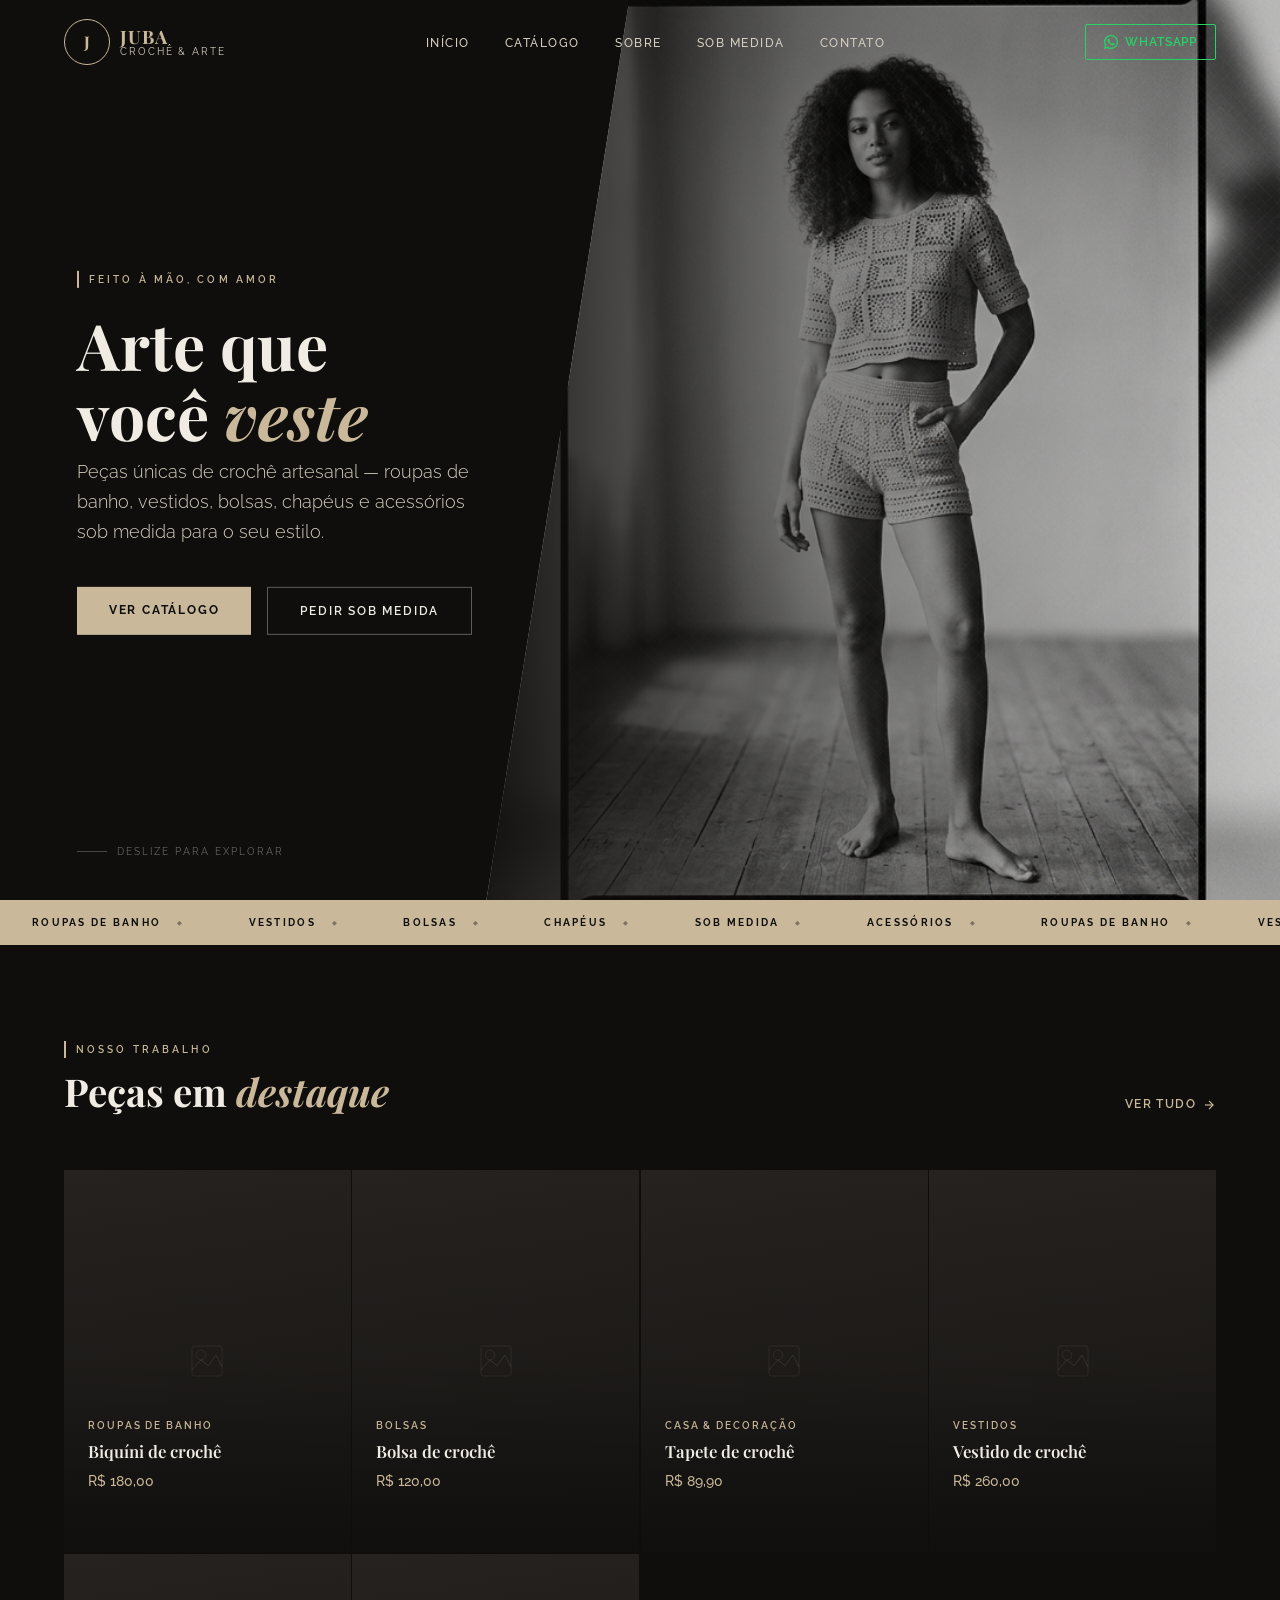
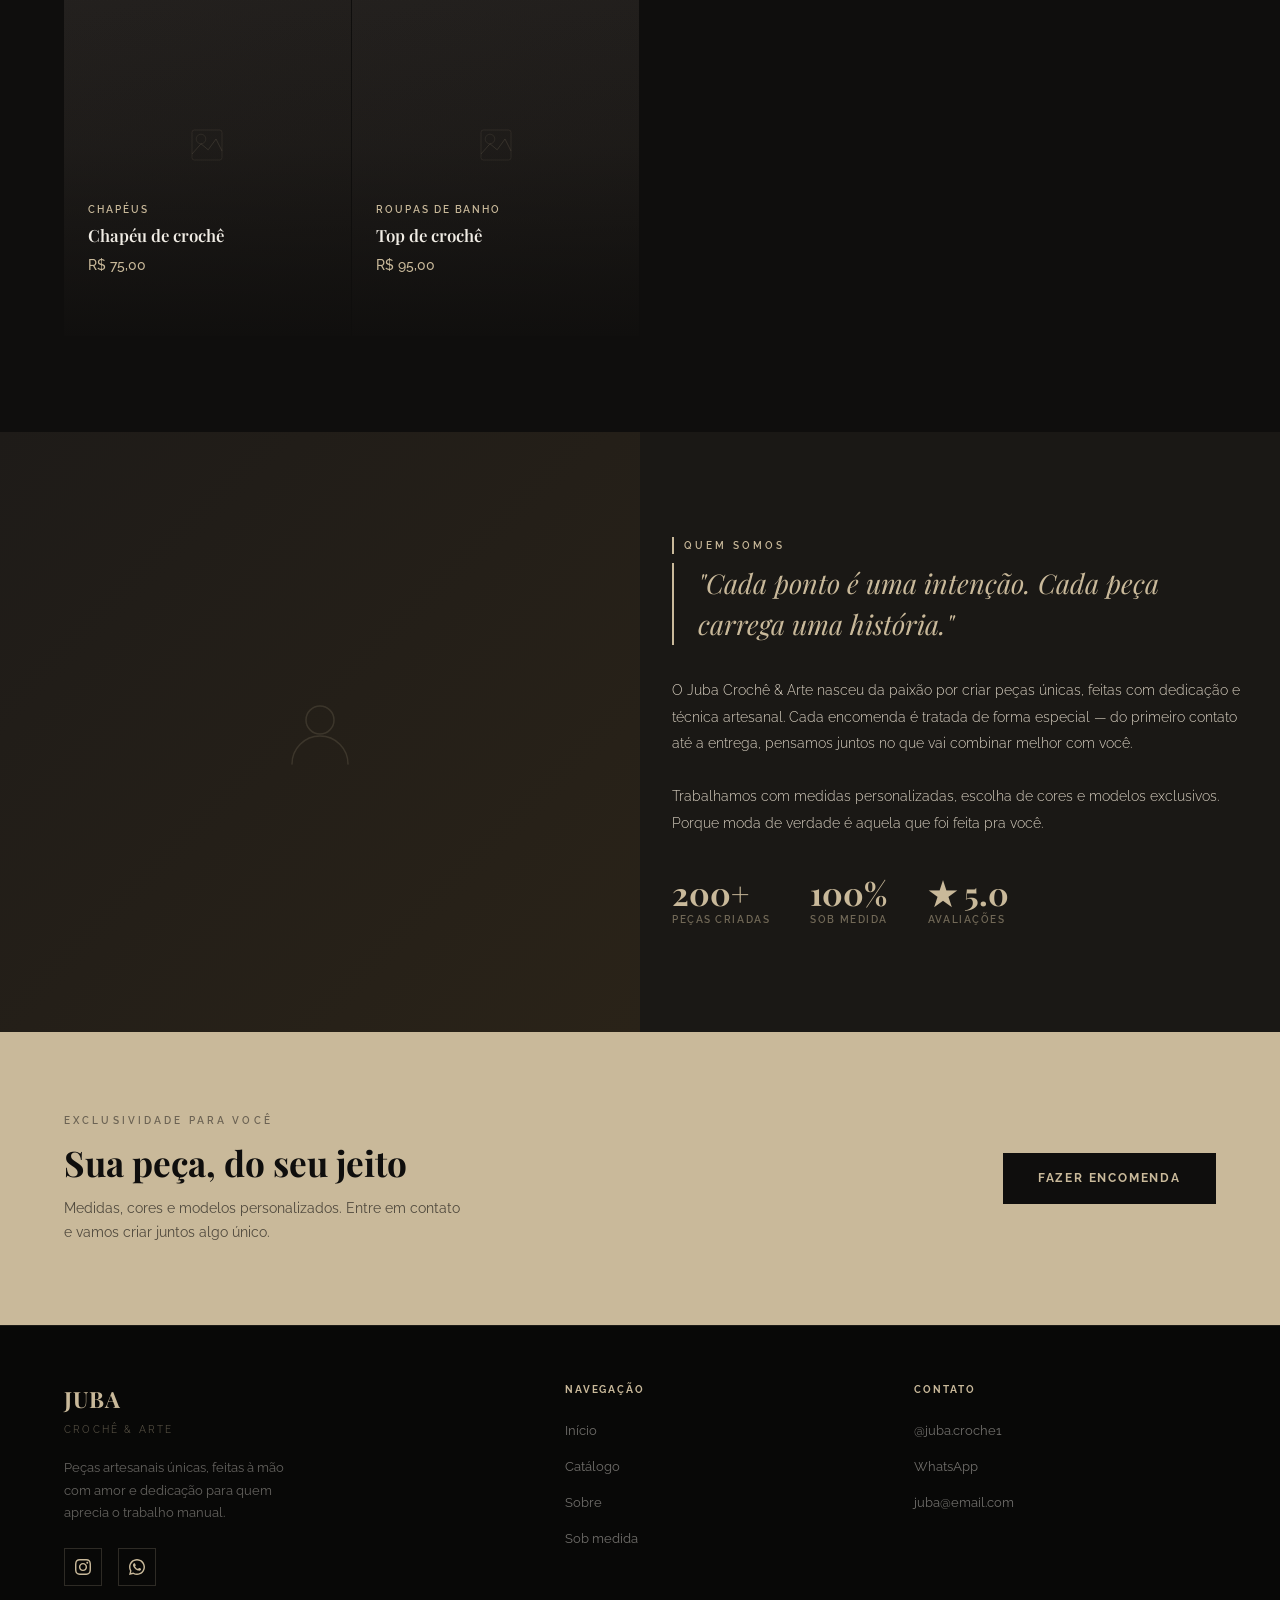
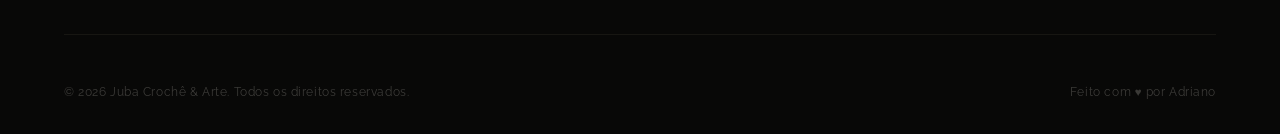
<file: index.html>
<!DOCTYPE html>
<html lang="pt-BR">
<head>
  <meta charset="UTF-8" />
  <meta name="viewport" content="width=device-width, initial-scale=1.0" />
  <title>Juba Crochê & Arte</title>
  <link rel="stylesheet" href="style.css">
  <link rel="preconnect" href="https://fonts.googleapis.com" />
  <link rel="preconnect" href="https://fonts.gstatic.com" crossorigin />
  <link href="https://fonts.googleapis.com/css2?family=Playfair+Display:ital,wght@0,400;0,600;0,700;1,400&family=Raleway:wght@300;400;500;600&display=swap" rel="stylesheet" />
  
</head>
<body>

  <!-- NAVBAR -->
  <nav id="navbar">
    <a href="#" class="nav-logo">
      <!-- Substitua por: <img src="img/logo-juba-transparente.png" alt="Juba Crochê"> -->
      <div style="width:46px;height:46px;border-radius:50%;border:1.5px solid var(--dourado);display:flex;align-items:center;justify-content:center;flex-shrink:0;">
        <span style="font-family:'Playfair Display',serif;font-size:1rem;font-weight:700;color:var(--dourado);">J</span>
      </div>
      <div class="nav-logo-text">
        <span>JUBA</span>
        <span>Crochê &amp; Arte</span>
      </div>
    </a>

    <ul class="nav-links">
      <li><a href="#inicio">Início</a></li>
      <li><a href="#catalogo">Catálogo</a></li>
      <li><a href="#sobre">Sobre</a></li>
      <li><a href="#sob-medida">Sob medida</a></li>
      <li><a href="#contato">Contato</a></li>
    </ul>

    <a href="https://wa.me/5531999999999?text=Olá! Vi seu trabalho e quero encomendar uma peça." 
       class="nav-whatsapp" target="_blank" rel="noopener">
      <svg viewBox="0 0 24 24" xmlns="http://www.w3.org/2000/svg">
        <path d="M17.472 14.382c-.297-.149-1.758-.867-2.03-.967-.273-.099-.471-.148-.67.15-.197.297-.767.966-.94 1.164-.173.199-.347.223-.644.075-.297-.15-1.255-.463-2.39-1.475-.883-.788-1.48-1.761-1.653-2.059-.173-.297-.018-.458.13-.606.134-.133.298-.347.446-.52.149-.174.198-.298.298-.497.099-.198.05-.371-.025-.52-.075-.149-.669-1.612-.916-2.207-.242-.579-.487-.5-.669-.51-.173-.008-.371-.01-.57-.01-.198 0-.52.074-.792.372-.272.297-1.04 1.016-1.04 2.479 0 1.462 1.065 2.875 1.213 3.074.149.198 2.096 3.2 5.077 4.487.709.306 1.262.489 1.694.625.712.227 1.36.195 1.871.118.571-.085 1.758-.719 2.006-1.413.248-.694.248-1.289.173-1.413-.074-.124-.272-.198-.57-.347z"/>
        <path d="M12 0C5.373 0 0 5.373 0 12c0 2.119.554 4.107 1.522 5.832L.072 23.928l6.265-1.424A11.94 11.94 0 0012 24c6.627 0 12-5.373 12-12S18.627 0 12 0zm0 21.818a9.81 9.81 0 01-5.003-1.366l-.359-.213-3.72.846.878-3.608-.234-.371A9.795 9.795 0 012.182 12C2.182 6.573 6.573 2.182 12 2.182S21.818 6.573 21.818 12 17.427 21.818 12 21.818z"/>
      </svg>
      <span>WhatsApp</span>
    </a>

    <button class="nav-hamburger" id="hamburger" aria-label="Abrir menu">
      <span></span><span></span><span></span>
    </button>
  </nav>

  <!-- MENU MOBILE -->
  <div class="nav-mobile" id="navMobile">
    <a href="#inicio" class="nav-mobile-link">Início</a>
    <a href="#catalogo" class="nav-mobile-link">Catálogo</a>
    <a href="#sobre" class="nav-mobile-link">Sobre</a>
    <a href="#sob-medida" class="nav-mobile-link">Sob medida</a>
    <a href="#contato" class="nav-mobile-link">Contato</a>
    <a href="https://wa.me/5531999999999" target="_blank" style="color:var(--whatsapp);font-size:1rem;font-family:'Raleway',sans-serif;letter-spacing:0.1em;margin-top:1rem;">WhatsApp</a>
  </div>

  <!-- HERO -->
  <section class="hero" id="inicio">
    <div class="hero-image placeholder"></div>
    <!-- Quando tiver a foto: <div class="hero-image" style="background-image: url('img/foto-juba.jpg')"></div> -->

    <div class="hero-text">
      <div class="hero-tag">Feito à mão, com amor</div>
      <h1 class="hero-title">
        Arte que<br>
        você <em>veste</em>
      </h1>
      <p class="hero-subtitle">
        Peças únicas de crochê artesanal — roupas de banho, vestidos, bolsas, chapéus e acessórios sob medida para o seu estilo.
      </p>
      <div class="hero-buttons">
        <a href="#catalogo" class="btn-primary">Ver catálogo</a>
        <a href="https://wa.me/5531999999999?text=Quero encomendar uma peça sob medida!" 
           class="btn-outline" target="_blank">Pedir sob medida</a>
      </div>
    </div>

    <div class="hero-scroll">Deslize para explorar</div>
  </section>

  <!-- STRIP CATEGORIAS -->
  <div class="strip" aria-hidden="true">
    <div class="strip-inner" id="stripInner">
      <span>Roupas de banho</span>
      <span>Vestidos</span>
      <span>Bolsas</span>
      <span>Chapéus</span>
      <span>Sob medida</span>
      <span>Acessórios</span>
      <span>Roupas de banho</span>
      <span>Vestidos</span>
      <span>Bolsas</span>
      <span>Chapéus</span>
      <span>Sob medida</span>
      <span>Acessórios</span>
    </div>
  </div>

  <!-- CATÁLOGO -->
  <section id="catalogo">
    <div class="section-header">
      <div>
        <div class="section-label">Nosso trabalho</div>
        <h2 class="section-title">Peças em <em>destaque</em></h2>
      </div>
      <a href="catalogo.html" class="section-link">
        Ver tudo
        <svg viewBox="0 0 24 24"><line x1="5" y1="12" x2="19" y2="12"/><polyline points="12 5 19 12 12 19"/></svg>
      </a>
    </div>

    <div class="produtos-grid" id="produtosGrid">
      <div class="loading-produtos">
        <div class="loading-dots"><span></span><span></span><span></span></div>
        <p style="margin-top:1rem;">Carregando peças...</p>
      </div>
    </div>
  </section>

  <!-- SOBRE -->
  <section class="sobre" id="sobre">
    <div class="sobre-image-wrap">
      <!-- <img src="img/juba-trabalhando.jpg" alt="Juba trabalhando"> -->
      <div class="sobre-img-placeholder">
        <svg viewBox="0 0 80 80" xmlns="http://www.w3.org/2000/svg">
          <circle cx="40" cy="28" r="14" stroke-width="1.5"/>
          <path d="M12 72c0-15.464 12.536-28 28-28s28 12.536 28 28" stroke-width="1.5" stroke-linecap="round"/>
        </svg>
      </div>
    </div>

    <div class="sobre-content">
      <div class="section-label">Quem somos</div>
      <blockquote class="sobre-quote">
        "Cada ponto é uma intenção. Cada peça carrega uma história."
      </blockquote>
      <p class="sobre-texto">
        O Juba Crochê & Arte nasceu da paixão por criar peças únicas, feitas com dedicação e técnica artesanal. 
        Cada encomenda é tratada de forma especial — do primeiro contato até a entrega, pensamos juntos no que vai combinar melhor com você.
        <br><br>
        Trabalhamos com medidas personalizadas, escolha de cores e modelos exclusivos. Porque moda de verdade é aquela que foi feita pra você.
      </p>
      <div class="sobre-stats">
        <div class="stat-item">
          <span class="stat-num">200+</span>
          <span class="stat-label">Peças criadas</span>
        </div>
        <div class="stat-item">
          <span class="stat-num">100%</span>
          <span class="stat-label">Sob medida</span>
        </div>
        <div class="stat-item">
          <span class="stat-num">★ 5.0</span>
          <span class="stat-label">Avaliações</span>
        </div>
      </div>
    </div>
  </section>

  <!-- SOB MEDIDA CTA -->
  <div class="sob-medida" id="sob-medida">
    <div class="sob-medida-text">
      <div class="label">Exclusividade para você</div>
      <h2>Sua peça, do seu jeito</h2>
      <p>Medidas, cores e modelos personalizados. Entre em contato e vamos criar juntos algo único.</p>
    </div>
    <a href="https://wa.me/5531999999999?text=Olá! Quero encomendar uma peça sob medida."
       class="btn-dark" target="_blank" rel="noopener">
      Fazer encomenda
    </a>
  </div>

  <!-- FOOTER -->
  <footer id="contato">
    <div class="footer-main">
      <div class="footer-brand">
        <div class="brand-name">JUBA</div>
        <div class="brand-sub">Crochê &amp; Arte</div>
        <p>Peças artesanais únicas, feitas à mão com amor e dedicação para quem aprecia o trabalho manual.</p>
        <div class="footer-social">
          <a href="https://instagram.com/juba.croche1" class="social-link" target="_blank" rel="noopener" aria-label="Instagram">
            <svg viewBox="0 0 24 24" xmlns="http://www.w3.org/2000/svg">
              <path d="M12 2.163c3.204 0 3.584.012 4.85.07 3.252.148 4.771 1.691 4.919 4.919.058 1.265.069 1.645.069 4.849 0 3.205-.012 3.584-.069 4.849-.149 3.225-1.664 4.771-4.919 4.919-1.266.058-1.644.07-4.85.07-3.204 0-3.584-.012-4.849-.07-3.26-.149-4.771-1.699-4.919-4.92-.058-1.265-.07-1.644-.07-4.849 0-3.204.013-3.583.07-4.849.149-3.227 1.664-4.771 4.919-4.919 1.266-.057 1.645-.069 4.849-.069zm0-2.163c-3.259 0-3.667.014-4.947.072-4.358.2-6.78 2.618-6.98 6.98-.059 1.281-.073 1.689-.073 4.948 0 3.259.014 3.668.072 4.948.2 4.358 2.618 6.78 6.98 6.98 1.281.058 1.689.072 4.948.072 3.259 0 3.668-.014 4.948-.072 4.354-.2 6.782-2.618 6.979-6.98.059-1.28.073-1.689.073-4.948 0-3.259-.014-3.667-.072-4.947-.196-4.354-2.617-6.78-6.979-6.98-1.281-.059-1.69-.073-4.949-.073zm0 5.838c-3.403 0-6.162 2.759-6.162 6.162s2.759 6.163 6.162 6.163 6.162-2.759 6.162-6.163c0-3.403-2.759-6.162-6.162-6.162zm0 10.162c-2.209 0-4-1.79-4-4 0-2.209 1.791-4 4-4s4 1.791 4 4c0 2.21-1.791 4-4 4zm6.406-11.845c-.796 0-1.441.645-1.441 1.44s.645 1.44 1.441 1.44c.795 0 1.439-.645 1.439-1.44s-.644-1.44-1.439-1.44z"/>
            </svg>
          </a>
          <a href="https://wa.me/5531999999999" class="social-link" target="_blank" rel="noopener" aria-label="WhatsApp">
            <svg viewBox="0 0 24 24" xmlns="http://www.w3.org/2000/svg">
              <path d="M17.472 14.382c-.297-.149-1.758-.867-2.03-.967-.273-.099-.471-.148-.67.15-.197.297-.767.966-.94 1.164-.173.199-.347.223-.644.075-.297-.15-1.255-.463-2.39-1.475-.883-.788-1.48-1.761-1.653-2.059-.173-.297-.018-.458.13-.606.134-.133.298-.347.446-.52.149-.174.198-.298.298-.497.099-.198.05-.371-.025-.52-.075-.149-.669-1.612-.916-2.207-.242-.579-.487-.5-.669-.51-.173-.008-.371-.01-.57-.01-.198 0-.52.074-.792.372-.272.297-1.04 1.016-1.04 2.479 0 1.462 1.065 2.875 1.213 3.074.149.198 2.096 3.2 5.077 4.487.709.306 1.262.489 1.694.625.712.227 1.36.195 1.871.118.571-.085 1.758-.719 2.006-1.413.248-.694.248-1.289.173-1.413-.074-.124-.272-.198-.57-.347zM12 0C5.373 0 0 5.373 0 12c0 2.119.554 4.107 1.522 5.832L.072 23.928l6.265-1.424A11.94 11.94 0 0012 24c6.627 0 12-5.373 12-12S18.627 0 12 0zm0 21.818a9.81 9.81 0 01-5.003-1.366l-.359-.213-3.72.846.878-3.608-.234-.371A9.795 9.795 0 012.182 12C2.182 6.573 6.573 2.182 12 2.182S21.818 6.573 21.818 12 17.427 21.818 12 21.818z"/>
            </svg>
          </a>
        </div>
      </div>

      <div class="footer-col">
        <h4>Navegação</h4>
        <ul>
          <li><a href="#inicio">Início</a></li>
          <li><a href="#catalogo">Catálogo</a></li>
          <li><a href="#sobre">Sobre</a></li>
          <li><a href="#sob-medida">Sob medida</a></li>
        </ul>
      </div>

      <div class="footer-col">
        <h4>Contato</h4>
        <ul>
          <li><a href="https://instagram.com/juba.croche1" target="_blank">@juba.croche1</a></li>
          <li><a href="https://wa.me/5531999999999" target="_blank">WhatsApp</a></li>
          <li><a href="mailto:juba@email.com">juba@email.com</a></li>
        </ul>
      </div>
    </div>

    <div class="footer-bottom">
      <p>© 2026 Juba Crochê &amp; Arte. Todos os direitos reservados.</p>
      <p>Feito com ♥ por Adriano</p>
    </div>
  </footer>

  <script>
    // ======= NAVBAR scroll =======
    const navbar = document.getElementById('navbar')
    window.addEventListener('scroll', () => {
      navbar.classList.toggle('scrolled', window.scrollY > 60)
    })

    // ======= MENU HAMBURGUER =======
    const hamburger = document.getElementById("hamburger")
    const navMobile = document.getElementById("navMobile")
    hamburger.addEventListener("click", () => {
      hamburger.classList.toggle("ativo")
      navMobile.classList.toggle("aberto")
      document.body.style.overflow = navMobile.classList.contains("aberto") ? "hidden" : ""
    })
    document.querySelectorAll(".nav-mobile-link").forEach(link => {
      link.addEventListener("click", () => {
        hamburger.classList.remove("ativo")
        navMobile.classList.remove("aberto")
        document.body.style.overflow = ""
      })
    })

    // ======= CARREGAR PRODUTOS DA API =======
    const API_URL = 'http://localhost:3000'

    async function carregarProdutos() {
      const grid = document.getElementById('produtosGrid')

      // Primeiro faz login para pegar token
      // Em produção o token ficaria salvo / seria público para leitura
      // Por enquanto simula com token salvo no sessionStorage
      let token = sessionStorage.getItem('juba_token')

      if (!token) {
        try {
          const res = await fetch(`${API_URL}/login`, {
            method: 'POST',
            headers: { 'Content-Type': 'application/json' },
            body: JSON.stringify({ email: 'juba@email.com', senha: '123456' })
          })
          if (res.ok) {
            const data = await res.json()
            token = data.token
            sessionStorage.setItem('juba_token', token)
          }
        } catch(e) {
          // Se não conseguiu conectar, mostra produtos de exemplo
        }
      }

      if (!token) {
        renderProdutosExemplo(grid)
        return
      }

      try {
        const res = await fetch(`${API_URL}/produtos`, {
          headers: { 'Authorization': `Bearer ${token}` }
        })
        if (!res.ok) throw new Error('Falha')
        const produtos = await res.json()
        if (produtos.length === 0) {
          renderProdutosExemplo(grid)
        } else {
          renderProdutos(grid, produtos)
        }
      } catch(e) {
        renderProdutosExemplo(grid)
      }
    }

    function renderProdutos(grid, produtos) {
      grid.innerHTML = produtos.map(p => cardProduto(p)).join('')
    }

    function renderProdutosExemplo(grid) {
      // Dados de exemplo enquanto API não está conectada
      const exemplos = [
        { id:1, nome: 'Biquíni de crochê', descricao: 'Roupas de banho', preco: 180.00 },
        { id:2, nome: 'Bolsa de crochê', descricao: 'Bolsas', preco: 120.00 },
        { id:3, nome: 'Tapete de crochê', descricao: 'Casa & Decoração', preco: 89.90 },
        { id:4, nome: 'Vestido de crochê', descricao: 'Vestidos', preco: 260.00 },
        { id:5, nome: 'Chapéu de crochê', descricao: 'Chapéus', preco: 75.00 },
        { id:6, nome: 'Top de crochê', descricao: 'Roupas de banho', preco: 95.00 },
      ]
      grid.innerHTML = exemplos.map(p => cardProduto(p)).join('')
    }

    function cardProduto(p) {
      const preco = parseFloat(p.preco).toLocaleString('pt-BR', { style: 'currency', currency: 'BRL' })
      return `
        <div class="produto-card">
          <div class="produto-img-placeholder">
            <svg viewBox="0 0 80 80" xmlns="http://www.w3.org/2000/svg">
              <rect x="15" y="15" width="50" height="50" rx="4" stroke-width="1"/>
              <circle cx="30" cy="30" r="8" stroke-width="1"/>
              <polyline points="15,55 30,38 42,48 55,30 65,50" stroke-width="1.5" fill="none"/>
            </svg>
          </div>
          <div class="produto-card-overlay"></div>
          <div class="produto-info">
            <div class="produto-categoria">${p.descricao || 'Artesanal'}</div>
            <div class="produto-nome">${p.nome}</div>
            <div class="produto-preco">${preco}</div>
            <a href="https://wa.me/5531999999999?text=Tenho interesse na peça: ${encodeURIComponent(p.nome)}" 
               class="produto-cta" target="_blank">Encomendar</a>
          </div>
        </div>
      `
    }

    // Inicia carregamento
    carregarProdutos()
  </script>
</body>
</html>
</file>
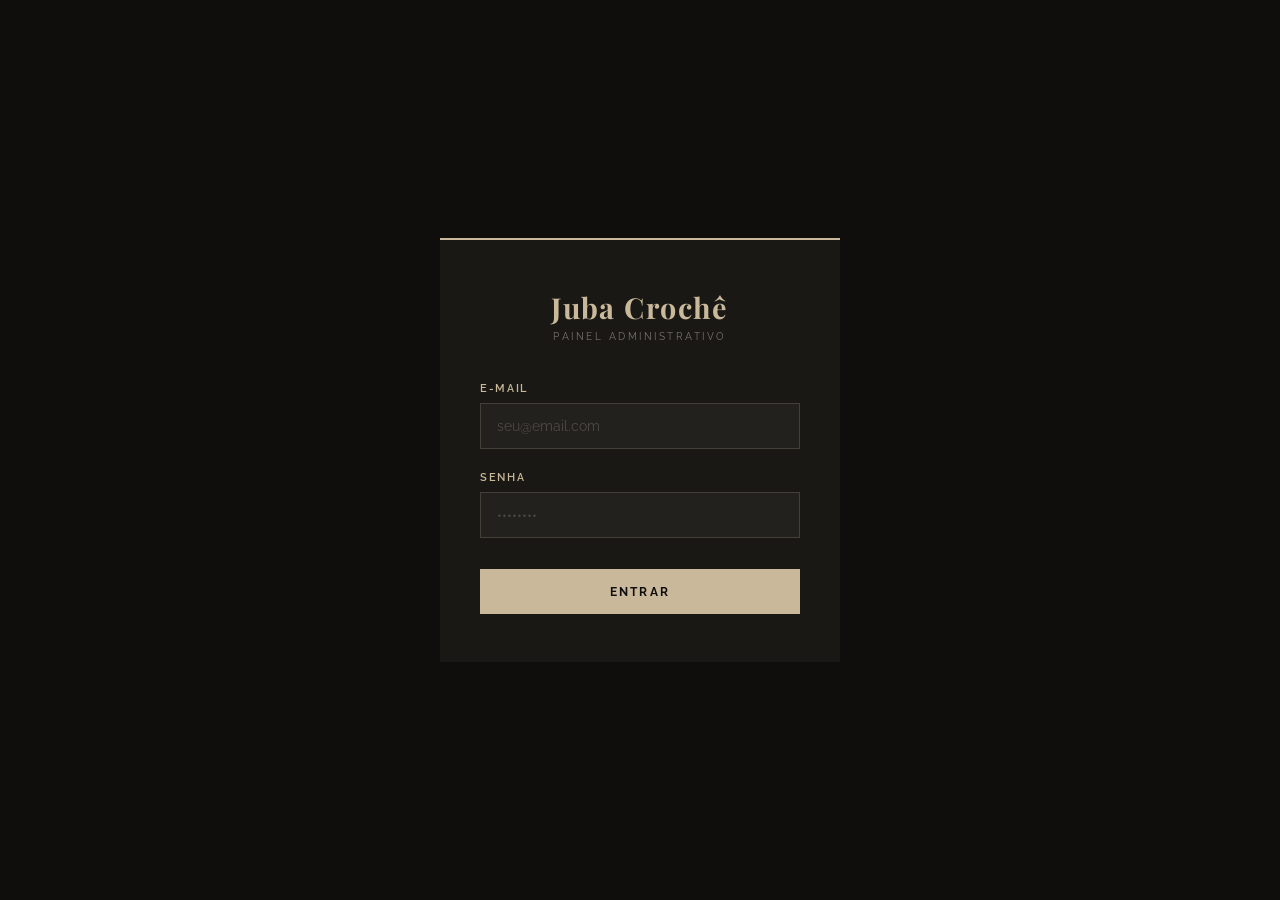
<file: admin/clientes.html>
<!DOCTYPE html>
<html lang="pt-BR">
<head>
  <meta charset="UTF-8">
  <meta name="viewport" content="width=device-width, initial-scale=1.0">
  <title>Clientes — Juba Crochê</title>
  <link rel="preconnect" href="https://fonts.googleapis.com">
  <link href="https://fonts.googleapis.com/css2?family=Inter:wght@300;400;500;600;700&display=swap" rel="stylesheet">
  <link rel="stylesheet" href="dashboard.css">
</head>
<body>

  <div class="sidebar-overlay" id="sidebar-overlay"></div>
  <div class="layout">

    <!-- SIDEBAR -->
    <aside class="sidebar">
      <div class="sidebar-logo">
        <span class="logo-nome">JUBA</span>
        <span class="logo-sub">Crochê & Arte</span>
      </div>
      <nav class="sidebar-nav">
        <a href="dashboard.html" class="nav-item">
          <span class="nav-icon">⊞</span> Dashboard
        </a>
        <a href="produtos.html" class="nav-item">
          <span class="nav-icon">◈</span> Produtos
        </a>
        <a href="clientes.html" class="nav-item ativo">
          <span class="nav-icon">◎</span> Clientes
        </a>
        <a href="vendas.html" class="nav-item">
          <span class="nav-icon">◉</span> Vendas
        </a>
        <a href="faturamento.html" class="nav-item">
          <span class="nav-icon">▦</span> Faturamento
        </a>

      </nav>
      <a href="login.html" class="sidebar-sair">
        <span class="nav-icon">⇥</span> Sair
      </a>
    </aside>

    <!-- CONTEÚDO PRINCIPAL -->
    <main class="conteudo">

      <!-- CABEÇALHO -->
      <div class="page-header">
        <button class="btn-menu" id="btn-menu">☰</button>
        <div>
          <h1 class="page-saudacao">Clientes</h1>
          <p class="page-data" id="total-clientes">Carregando...</p>
        </div>
        <button class="btn-nova-venda" id="btn-novo-cliente">+ Novo Cliente</button>
      </div>

      <!-- BUSCA -->
      <div class="busca-box">
        <input class="form-input" id="campo-busca" type="text" placeholder="Buscar por nome ou telefone...">
        <button class="btn-salvar" id="btn-buscar">Buscar</button>
        <button class="btn-cancelar" id="btn-limpar-busca">Limpar</button>
      </div>

      <!-- FORMULÁRIO (oculto por padrão) -->
      <div class="form-box" id="form-box" style="display:none">
        <div class="form-box-header">
          <h2 id="form-titulo">Novo Cliente</h2>
          <button class="btn-fechar" id="btn-fechar">✕</button>
        </div>

        <p class="form-secao">Dados principais</p>
        <div class="form-grid">
          <div class="form-grupo">
            <label class="form-label">Nome *</label>
            <input class="form-input" id="campo-nome" type="text" placeholder="Nome completo">
          </div>
          <div class="form-grupo">
            <label class="form-label">WhatsApp / Telefone *</label>
            <input class="form-input" id="campo-telefone" type="text" placeholder="(31) 99999-9999">
          </div>
          <div class="form-grupo">
            <label class="form-label">Status</label>
            <select class="form-input" id="campo-status">
              <option value="lead">Lead</option>
              <option value="cliente">Cliente</option>
              <option value="inativo">Inativo</option>
            </select>
          </div>
          <div class="form-grupo">
            <label class="form-label">Instagram</label>
            <input class="form-input" id="campo-instagram" type="text" placeholder="@usuario">
          </div>
          <div class="form-grupo">
            <label class="form-label">Email</label>
            <input class="form-input" id="campo-email" type="email" placeholder="email@exemplo.com">
          </div>
          <div class="form-grupo">
            <label class="form-label">CPF</label>
            <input class="form-input" id="campo-cpf" type="text" placeholder="000.000.000-00">
          </div>
        </div>

        <p class="form-secao">Endereço <span class="form-secao-obs">(para entregas)</span></p>
        <div class="form-grid">
          <div class="form-grupo">
            <label class="form-label">CEP</label>
            <input class="form-input" id="campo-cep" type="text" placeholder="00000-000">
          </div>
          <div class="form-grupo">
            <label class="form-label">Endereço</label>
            <input class="form-input" id="campo-endereco" type="text" placeholder="Rua, Avenida...">
          </div>
          <div class="form-grupo">
            <label class="form-label">Número</label>
            <input class="form-input" id="campo-numero" type="text" placeholder="123">
          </div>
          <div class="form-grupo">
            <label class="form-label">Complemento</label>
            <input class="form-input" id="campo-complemento" type="text" placeholder="Apto, bloco...">
          </div>
          <div class="form-grupo">
            <label class="form-label">Cidade</label>
            <input class="form-input" id="campo-cidade" type="text" placeholder="Belo Horizonte">
          </div>
          <div class="form-grupo">
            <label class="form-label">Estado</label>
            <input class="form-input" id="campo-estado" type="text" placeholder="MG">
          </div>
        </div>

        <p class="form-secao">Interesse e origem</p>
        <div class="form-grid">
          <div class="form-grupo">
            <label class="form-label">Como chegou</label>
            <select class="form-input" id="campo-como-chegou">
              <option value="">Selecionar...</option>
              <option value="whatsapp">WhatsApp</option>
              <option value="instagram">Instagram</option>
              <option value="indicacao">Indicação</option>
              <option value="feira">Feira</option>
              <option value="outro">Outro</option>
            </select>
          </div>
          <div class="form-grupo">
            <label class="form-label">Interesse</label>
            <select class="form-input" id="campo-interesse">
              <option value="">Selecionar...</option>
              <option value="biquini">Biquíni / roupa de banho</option>
              <option value="vestido">Vestido</option>
              <option value="bolsa">Bolsa</option>
              <option value="chapeu">Chapéu</option>
              <option value="acessorio">Acessório</option>
              <option value="outro">Outro</option>
            </select>
          </div>
          <div class="form-grupo form-grupo-largo">
            <label class="form-label">Observações</label>
            <input class="form-input" id="campo-observacao" type="text" placeholder="Medidas, cor preferida, prazo combinado...">
          </div>
        </div>

        <div class="form-rodape">
          <button class="btn-cancelar" id="btn-cancelar">Cancelar</button>
          <button class="btn-salvar" id="btn-salvar">Salvar cliente</button>
        </div>
      </div>

      <!-- TABELA DE CLIENTES -->
      <div class="tabela-box">
        <div class="tabela-header">
          <h2>Todos os clientes</h2>
        </div>
        <table class="tabela">
          <thead>
            <tr>
              <th>Nome</th>
              <th>Telefone</th>
              <th>Instagram</th>
              <th>Interesse</th>
              <th>Status</th>
              <th>Ações</th>
            </tr>
          </thead>
          <tbody id="tbody-clientes">
            <tr><td colspan="6" class="tabela-loading">Carregando...</td></tr>
          </tbody>
        </table>
      </div>

      <!-- PAINEL DE DETALHES (oculto por padrão) -->
      <div class="painel-detalhes" id="painel-detalhes" style="display:none"></div>

    </main>
  </div>

  <script src="clientes.js"></script>

  <script>
    const btnMenu = document.getElementById("btn-menu");
    const sidebar = document.querySelector(".sidebar");
    const overlay = document.getElementById("sidebar-overlay");
    function abrirMenu() { sidebar.classList.add("aberta"); overlay.classList.add("ativo"); }
    function fecharMenu() { sidebar.classList.remove("aberta"); overlay.classList.remove("ativo"); }
    btnMenu.addEventListener("click", abrirMenu);
    overlay.addEventListener("click", fecharMenu);
    sidebar.querySelectorAll(".nav-item, .sidebar-sair").forEach(a => a.addEventListener("click", fecharMenu));
  </script>
</body>
</html>
</file>
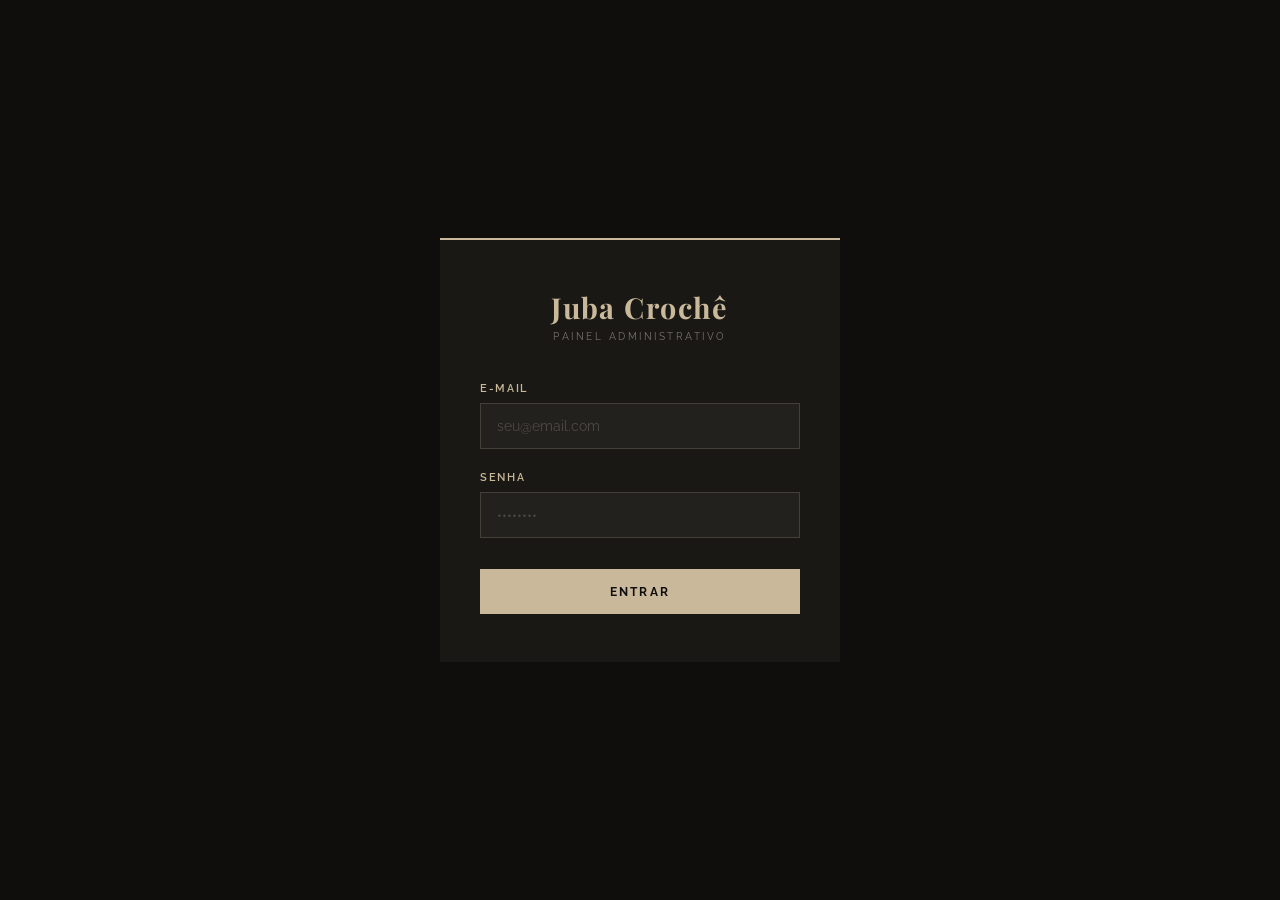
<file: admin/dashboard.html>
<!DOCTYPE html>
<html lang="pt-BR">
<head>
  <meta charset="UTF-8">
  <meta name="viewport" content="width=device-width, initial-scale=1.0">
  <title>Dashboard — Juba Crochê</title>
  <link rel="preconnect" href="https://fonts.googleapis.com">
  <link href="https://fonts.googleapis.com/css2?family=Inter:wght@300;400;500;600;700&display=swap" rel="stylesheet">
  <link rel="stylesheet" href="dashboard.css">
</head>
<body>

  <!-- ESTRUTURA PRINCIPAL: sidebar + conteúdo -->
  <div class="sidebar-overlay" id="sidebar-overlay"></div>
  <div class="layout">

    <!-- SIDEBAR -->
    <aside class="sidebar">

      <div class="sidebar-logo">
        <span class="logo-nome">JUBA</span>
        <span class="logo-sub">Crochê & Arte</span>
      </div>

      <nav class="sidebar-nav">
        <a href="dashboard.html" class="nav-item ativo">
          <span class="nav-icon">⊞</span> Dashboard
        </a>
        <a href="produtos.html" class="nav-item">
          <span class="nav-icon">◈</span> Produtos
        </a>
        <a href="clientes.html" class="nav-item">
          <span class="nav-icon">◎</span> Clientes
        </a>
        <a href="vendas.html" class="nav-item">
          <span class="nav-icon">◉</span> Vendas
        </a>
        <a href="faturamento.html" class="nav-item">
          <span class="nav-icon">▦</span> Faturamento
        </a>
      </nav>

      <a href="login.html" class="sidebar-sair">
        <span class="nav-icon">⇥</span> Sair
      </a>

    </aside>

    <!-- CONTEÚDO PRINCIPAL -->
    <main class="conteudo">

      <!-- CABEÇALHO DA PÁGINA -->
      <div class="page-header">
        <button class="btn-menu" id="btn-menu">☰</button>
        <div>
          <h1 class="page-saudacao">Bom dia, Juba 👋</h1>
          <p class="page-data" id="data-hoje"></p>
        </div>
        <button class="btn-nova-venda" onclick="window.location.href='vendas.html?nova=true'">+ Nova venda</button>
      </div>

      <!-- CARDS DE RESUMO -->
      <div class="cards-grid">

        <div class="card">
          <p class="card-label">Faturamento do mês</p>
          <p class="card-valor" id="faturamento">R$ —</p>
          <p class="card-detalhe positivo">carregando...</p>
        </div>

        <div class="card">
          <p class="card-label">Vendas no mês</p>
          <p class="card-valor" id="vendas-mes">—</p>
          <p class="card-detalhe">peças vendidas</p>
        </div>

        <div class="card">
          <p class="card-label">Clientes cadastrados</p>
          <p class="card-valor" id="total-clientes">—</p>
          <p class="card-detalhe" id="clientes-novos">carregando...</p>
        </div>

        <div class="card">
          <p class="card-label">Estoque baixo</p>
          <p class="card-valor alerta" id="estoque-baixo">—</p>
          <p class="card-detalhe">produtos com qtd ≤ 1</p>
        </div>

      </div>

      <!-- TABELA ÚLTIMAS VENDAS -->
      <div class="tabela-box">
        <div class="tabela-header">
          <h2>Últimas vendas</h2>
          <a href="vendas.html" class="link-ver-todas">Ver todas</a>
        </div>
        <table class="tabela">
          <thead>
            <tr>
              <th>Cliente</th>
              <th>Produto</th>
              <th>Data</th>
              <th>Valor</th>
            </tr>
          </thead>
          <tbody id="tbody-vendas">
            <tr><td colspan="4" class="tabela-loading">Carregando...</td></tr>
          </tbody>
        </table>
      </div>

      <!-- ALERTA ESTOQUE BAIXO -->
      <div class="alerta-box" id="alerta-estoque" style="display:none">
        <span class="alerta-icone">⚠</span>
        <span id="alerta-texto"></span>
      </div>

    </main>
  </div>

  <script src="dashboard.js"></script>

  <script>
    const btnMenu = document.getElementById("btn-menu");
    const sidebar = document.querySelector(".sidebar");
    const overlay = document.getElementById("sidebar-overlay");
    function abrirMenu() { sidebar.classList.add("aberta"); overlay.classList.add("ativo"); }
    function fecharMenu() { sidebar.classList.remove("aberta"); overlay.classList.remove("ativo"); }
    btnMenu.addEventListener("click", () => sidebar.classList.contains("aberta") ? fecharMenu() : abrirMenu());
    overlay.addEventListener("click", fecharMenu);
    sidebar.querySelectorAll(".nav-item, .sidebar-sair").forEach(a => a.addEventListener("click", fecharMenu));
  </script>
</body>
</html>
</file>
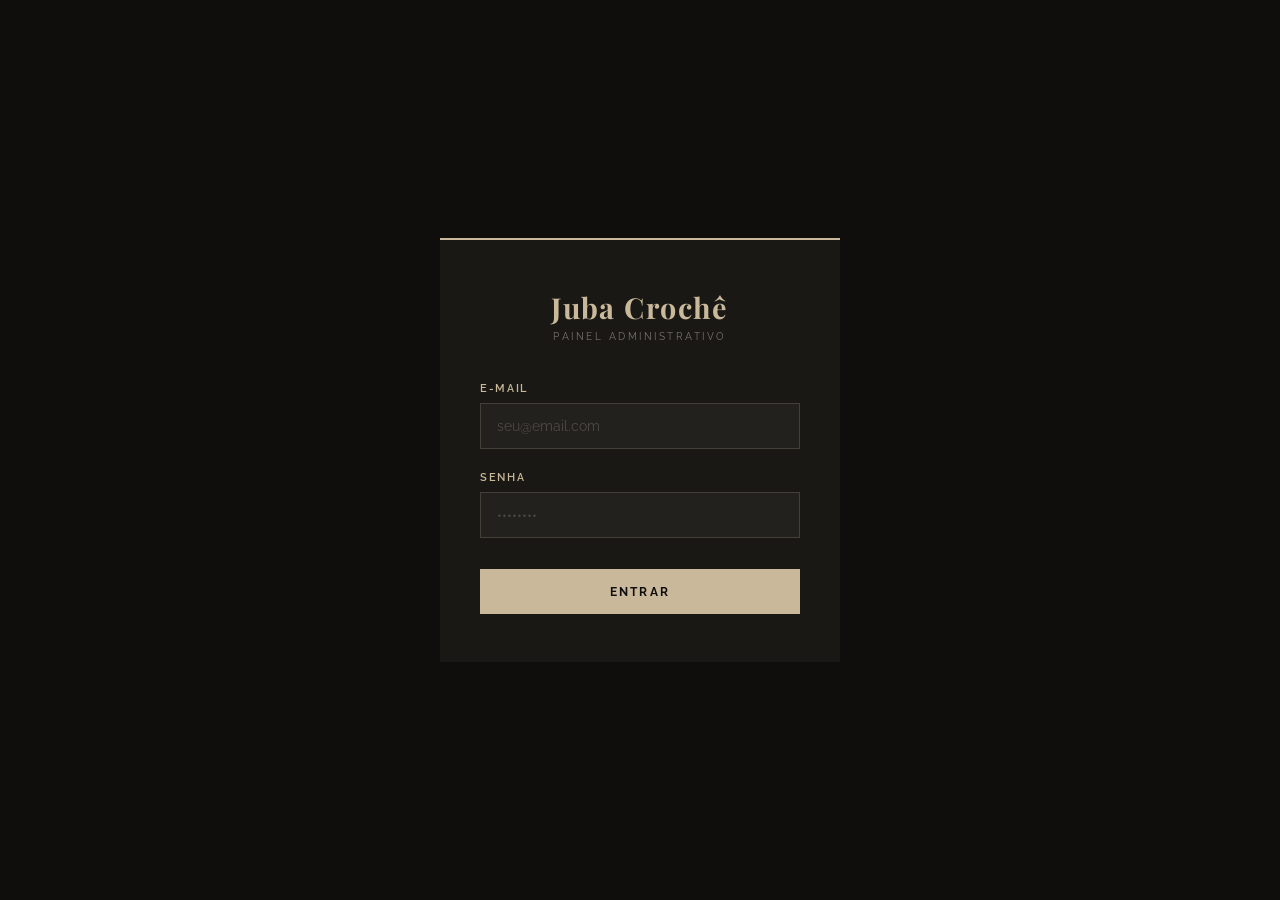
<file: admin/faturamento.html>
<!DOCTYPE html>
<html lang="pt-BR">
<head>
  <meta charset="UTF-8">
  <meta name="viewport" content="width=device-width, initial-scale=1.0">
  <title>Faturamento — Juba Crochê</title>
  <link rel="preconnect" href="https://fonts.googleapis.com">
  <link href="https://fonts.googleapis.com/css2?family=Inter:wght@300;400;500;600;700&display=swap" rel="stylesheet">
  <link rel="stylesheet" href="dashboard.css">
  <style>
    .filtro-box {
      display: flex;
      align-items: center;
      gap: 1rem;
      background: var(--card-bg);
      border: 1px solid var(--borda);
      border-radius: 12px;
      padding: 1.2rem 1.5rem;
      margin-bottom: 1.5rem;
    }

    .filtro-box label {
      font-size: 0.82rem;
      font-weight: 600;
      color: var(--texto-suave);
      text-transform: uppercase;
      letter-spacing: 0.05em;
      white-space: nowrap;
    }

    .filtro-select {
      padding: 0.5rem 0.9rem;
      border: 1px solid var(--borda);
      border-radius: 8px;
      font-family: 'Inter', sans-serif;
      font-size: 0.88rem;
      color: var(--texto);
      background: white;
      cursor: pointer;
      outline: none;
      transition: border-color 0.2s;
    }
    .filtro-select:focus { border-color: var(--dourado); }

    .btn-filtrar {
      padding: 0.5rem 1.2rem;
      background: var(--texto);
      color: white;
      border: none;
      border-radius: 8px;
      font-family: 'Inter', sans-serif;
      font-size: 0.85rem;
      font-weight: 600;
      cursor: pointer;
      transition: opacity 0.2s;
    }
    .btn-filtrar:hover { opacity: 0.8; }

    .periodo-label {
      margin-left: auto;
      font-size: 0.82rem;
      color: var(--texto-suave);
      font-style: italic;
    }

    /* Cards de resumo com 3 colunas */
    .cards-fat {
      display: grid;
      grid-template-columns: repeat(3, 1fr);
      gap: 1rem;
      margin-bottom: 1.5rem;
    }

    .card-fat {
      background: var(--card-bg);
      border: 1px solid var(--borda);
      border-radius: 12px;
      padding: 1.4rem 1.5rem;
    }

    .card-fat-label {
      font-size: 0.75rem;
      font-weight: 600;
      color: var(--texto-suave);
      text-transform: uppercase;
      letter-spacing: 0.06em;
      margin-bottom: 0.5rem;
    }

    .card-fat-valor {
      font-size: 1.8rem;
      font-weight: 700;
      color: var(--texto);
      line-height: 1.1;
    }

    .card-fat-valor.positivo { color: var(--positivo); }
    .card-fat-detalhe {
      font-size: 0.78rem;
      color: var(--texto-suave);
      margin-top: 0.35rem;
    }

    /* Badge de status igual ao vendas.html */
    .badge {
      display: inline-block;
      padding: 3px 10px;
      border-radius: 20px;
      font-size: 0.72rem;
      font-weight: 600;
    }
    .badge-pendente    { background: #fef0dc; color: #a8600a; }
    .badge-em_producao { background: #e8f0fe; color: #2a5bd7; }
    .badge-pronto      { background: #e8f5ee; color: #2d8a4e; }
    .badge-entregue    { background: #f0f0f0; color: #555; }

    .tabela-vazia {
      text-align: center;
      padding: 2.5rem;
      color: var(--texto-suave);
      font-style: italic;
    }

    .link-os {
      color: var(--dourado-escuro);
      font-weight: 600;
      text-decoration: none;
      font-size: 0.82rem;
    }
    .link-os:hover { text-decoration: underline; }
  </style>
</head>
<body>
  <div class="sidebar-overlay" id="sidebar-overlay"></div>
  <div class="layout">

    <!-- SIDEBAR -->
    <aside class="sidebar">
      <div class="sidebar-logo">
        <span class="logo-nome">JUBA</span>
        <span class="logo-sub">Crochê & Arte</span>
      </div>
      <nav class="sidebar-nav">
        <a href="dashboard.html" class="nav-item"><span class="nav-icon">⊞</span> Dashboard</a>
        <a href="produtos.html"  class="nav-item"><span class="nav-icon">◈</span> Produtos</a>
        <a href="clientes.html"  class="nav-item"><span class="nav-icon">◎</span> Clientes</a>
        <a href="vendas.html"    class="nav-item"><span class="nav-icon">◉</span> Vendas</a>
        <a href="faturamento.html" class="nav-item ativo"><span class="nav-icon">▦</span> Faturamento</a>
      </nav>
      <a href="login.html" class="sidebar-sair"><span class="nav-icon">⇥</span> Sair</a>
    </aside>

    <!-- CONTEÚDO -->
    <main class="conteudo">

      <!-- CABEÇALHO -->
      <div class="page-header">
        <button class="btn-menu" id="btn-menu">☰</button>
        <div>
          <h1 class="page-saudacao">Faturamento</h1>
          <p class="page-data" id="data-hoje"></p>
        </div>
      </div>

      <!-- FILTRO MÊS / ANO -->
      <div class="filtro-box">
        <label>Mês</label>
        <select class="filtro-select" id="sel-mes">
          <option value="1">Janeiro</option>
          <option value="2">Fevereiro</option>
          <option value="3">Março</option>
          <option value="4">Abril</option>
          <option value="5">Maio</option>
          <option value="6">Junho</option>
          <option value="7">Julho</option>
          <option value="8">Agosto</option>
          <option value="9">Setembro</option>
          <option value="10">Outubro</option>
          <option value="11">Novembro</option>
          <option value="12">Dezembro</option>
        </select>

        <label>Ano</label>
        <select class="filtro-select" id="sel-ano"></select>

        <button class="btn-filtrar" id="btn-filtrar">Filtrar</button>

        <span class="periodo-label" id="periodo-label"></span>
      </div>

      <!-- CARDS DE RESUMO -->
      <div class="cards-fat">

        <div class="card-fat">
          <p class="card-fat-label">Faturamento do período</p>
          <p class="card-fat-valor positivo" id="card-faturamento">R$ —</p>
          <p class="card-fat-detalhe">total de vendas concluídas e em andamento</p>
        </div>

        <div class="card-fat">
          <p class="card-fat-label">Total de vendas</p>
          <p class="card-fat-valor" id="card-total-vendas">—</p>
          <p class="card-fat-detalhe">ordens de serviço no período</p>
        </div>

        <div class="card-fat">
          <p class="card-fat-label">Ticket médio</p>
          <p class="card-fat-valor" id="card-ticket-medio">R$ —</p>
          <p class="card-fat-detalhe">valor médio por venda</p>
        </div>

      </div>

      <!-- TABELA DE VENDAS DO PERÍODO -->
      <div class="tabela-box">
        <div class="tabela-header">
          <h2 id="tabela-titulo">Vendas do período</h2>
        </div>
        <table class="tabela">
          <thead>
            <tr>
              <th>OS</th>
              <th>Cliente</th>
              <th>Itens</th>
              <th>Desconto</th>
              <th>Total</th>
              <th>Status</th>
              <th>Data</th>
              <th></th>
            </tr>
          </thead>
          <tbody id="tbody-fat">
            <tr><td colspan="8" class="tabela-loading">Carregando...</td></tr>
          </tbody>
        </table>
      </div>

    </main>
  </div>

  <script src="faturamento.js"></script>
  <script>
    const btnMenu = document.getElementById("btn-menu");
    const sidebar = document.querySelector(".sidebar");
    const overlay = document.getElementById("sidebar-overlay");
    function abrirMenu() { sidebar.classList.add("aberta"); overlay.classList.add("ativo"); }
    function fecharMenu() { sidebar.classList.remove("aberta"); overlay.classList.remove("ativo"); }
    btnMenu.addEventListener("click", abrirMenu);
    overlay.addEventListener("click", fecharMenu);
    sidebar.querySelectorAll(".nav-item, .sidebar-sair").forEach(a => a.addEventListener("click", fecharMenu));
  </script>
</body>
</html>
</file>
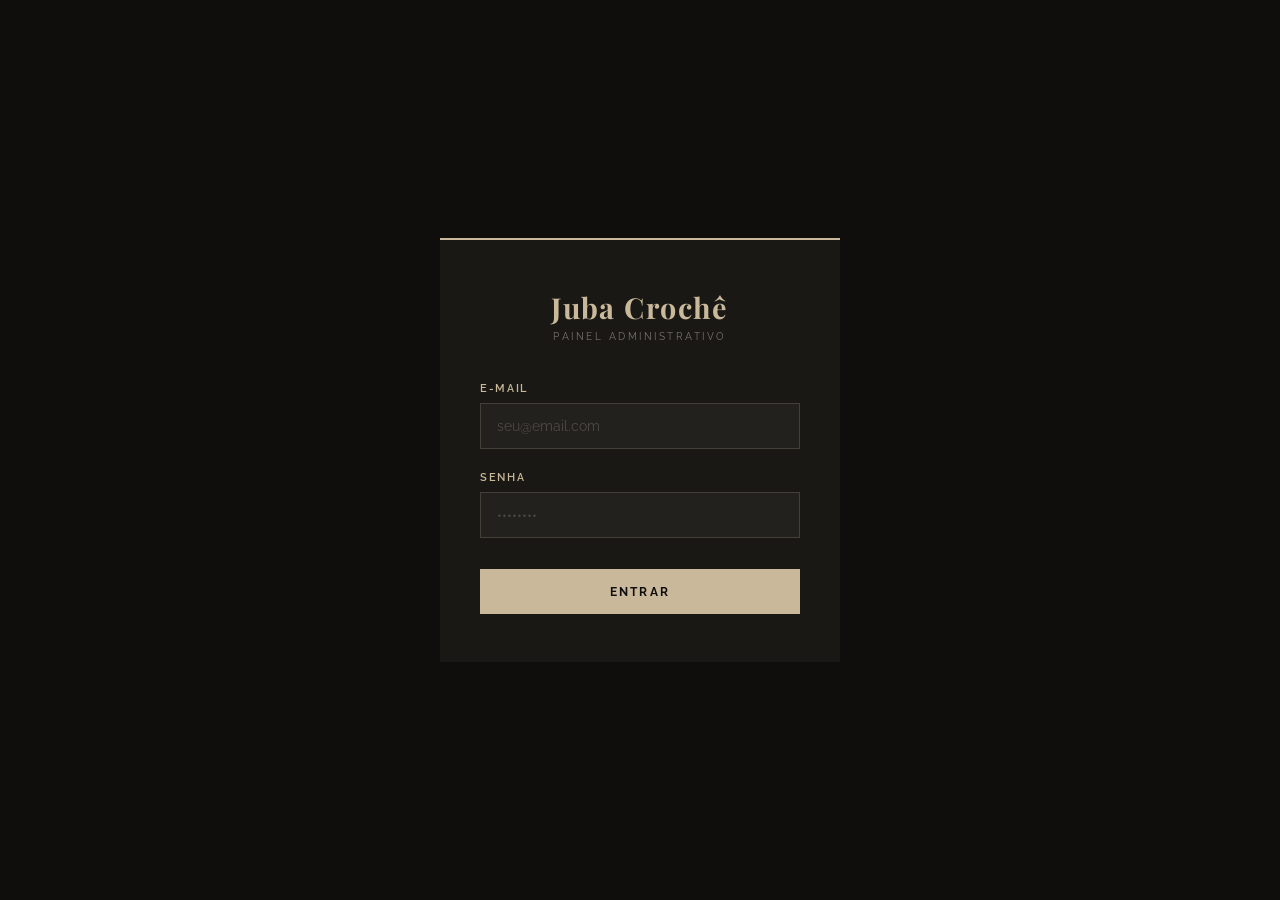
<file: admin/login.html>
<!DOCTYPE html>
<html lang="pt-BR">
<head>
  <meta charset="UTF-8">
  <meta name="viewport" content="width=device-width, initial-scale=1.0">
  <title>Login — Juba Crochê</title>
  <link rel="preconnect" href="https://fonts.googleapis.com">
  <link href="https://fonts.googleapis.com/css2?family=Playfair+Display:ital,wght@0,700;1,400&family=Raleway:wght@300;400;600;700&display=swap" rel="stylesheet">
  <link rel="stylesheet" href="style.css">
  
</head>
<body>

  <div class="login-box">

    <div class="login-logo">
      <h1>Juba Crochê</h1>
      <p>Painel Administrativo</p>
    </div>

    <div class="campo">
      <label for="email">E-mail</label>
      <input type="email" id="email" placeholder="seu@email.com">
    </div>

    <div class="campo">
      <label for="senha">Senha</label>
      <input type="password" id="senha" placeholder="••••••••">
    </div>

    <button class="btn-entrar" id="btnLogin">Entrar</button>

  </div>

  <script src="script.js"></script>

</body>
</html>
</file>
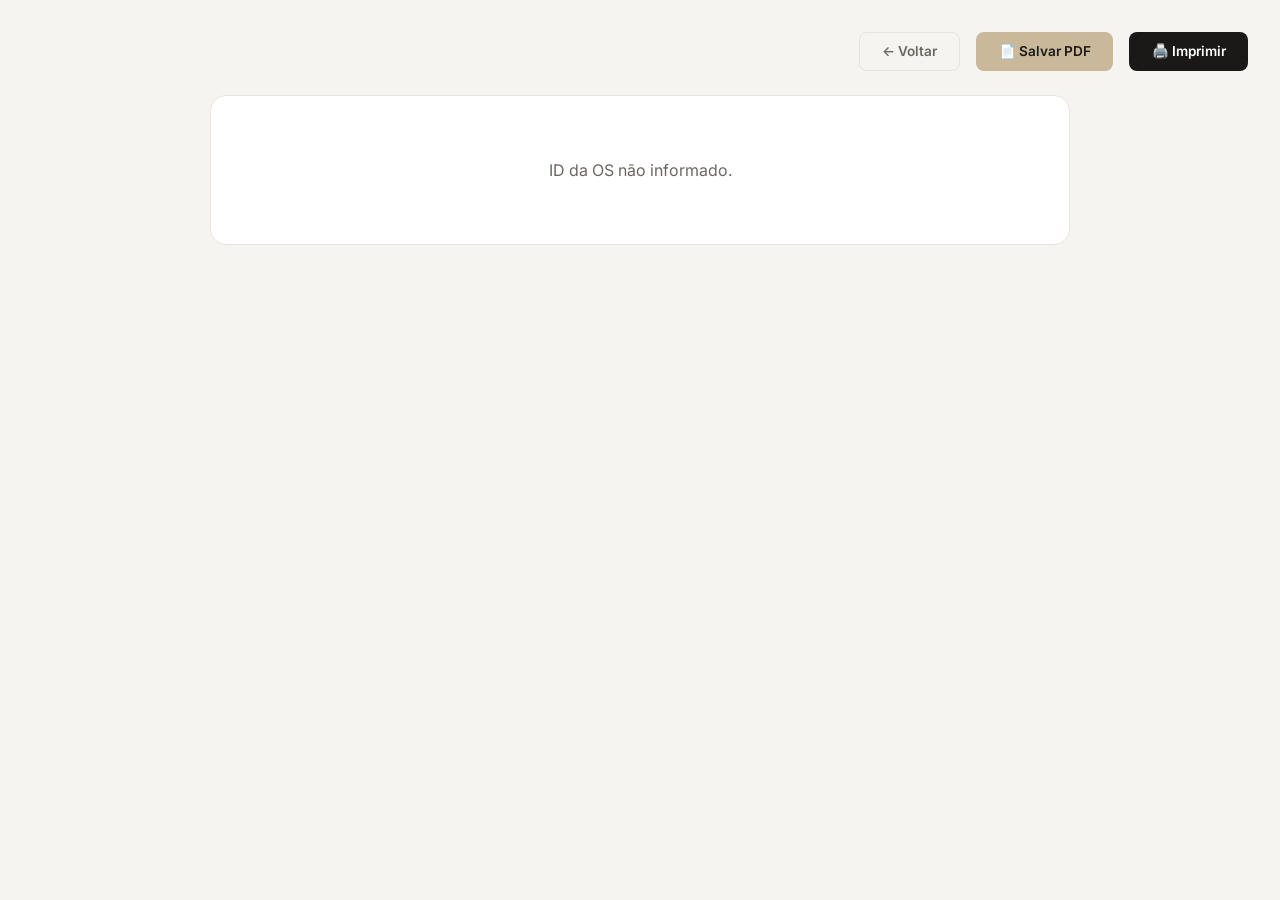
<file: admin/os.html>
<!DOCTYPE html>
<html lang="pt-BR">
<head>
  <meta charset="UTF-8">
  <meta name="viewport" content="width=device-width, initial-scale=1.0">
  <title>Ordem de Serviço — Juba Crochê</title>
  <link href="https://fonts.googleapis.com/css2?family=Inter:wght@300;400;500;600;700&display=swap" rel="stylesheet">
  <style>
    :root {
      --bg: #f5f4f0; --card: #ffffff; --texto: #1a1917;
      --suave: #6b6760; --dourado: #c9b99a; --dourado-escuro: #a8956e;
      --borda: #e8e4dc; --positivo: #2d8a4e;
    }
    *, *::before, *::after { box-sizing: border-box; margin: 0; padding: 0; }
    body { background: var(--bg); font-family: 'Inter', sans-serif; font-size: 14px; color: var(--texto); padding: 2rem; }
    .barra-acoes { display: flex; gap: 1rem; justify-content: flex-end; margin-bottom: 1.5rem; }
    .btn-acao { display: flex; align-items: center; gap: 8px; padding: 0.65rem 1.4rem; border-radius: 8px; font-family: 'Inter', sans-serif; font-size: 0.85rem; font-weight: 600; cursor: pointer; border: none; transition: opacity 0.2s; }
    .btn-acao:hover { opacity: 0.8; }
    .btn-imprimir { background: #1a1917; color: #fff; }
    .btn-pdf { background: var(--dourado); color: #1a1917; }
    .btn-voltar { background: none; border: 1px solid var(--borda); color: var(--suave); }
    .os-container { background: var(--card); max-width: 860px; margin: 0 auto; border-radius: 16px; border: 1px solid var(--borda); overflow: hidden; }
    .os-header { display: flex; align-items: center; justify-content: space-between; padding: 2rem 2.5rem; border-bottom: 2px solid var(--borda); background: #faf9f7; }
    .os-empresa-nome { font-size: 1.4rem; font-weight: 700; color: var(--texto); letter-spacing: 0.05em; }
    .os-empresa-sub { font-size: 0.78rem; color: var(--suave); margin-top: 2px; }
    .os-empresa-slogan { font-size: 0.72rem; color: var(--dourado-escuro); font-style: italic; margin-top: 4px; }
    .os-numero-box { text-align: right; }
    .os-numero-label { font-size: 0.7rem; font-weight: 600; color: var(--suave); text-transform: uppercase; letter-spacing: 0.08em; }
    .os-numero { font-size: 2rem; font-weight: 700; color: var(--texto); line-height: 1.1; }
    .os-data-emissao { font-size: 0.75rem; color: var(--suave); margin-top: 4px; }
    .os-body { padding: 2rem 2.5rem; display: flex; flex-direction: column; gap: 1.8rem; }
    .os-secao { border: 1px solid var(--borda); border-radius: 10px; overflow: hidden; }
    .os-secao-titulo { background: #faf9f7; padding: 0.6rem 1.2rem; font-size: 0.72rem; font-weight: 700; color: var(--suave); text-transform: uppercase; letter-spacing: 0.08em; border-bottom: 1px solid var(--borda); }
    .os-secao-corpo { padding: 1.2rem; }
    .os-dados-grid { display: grid; grid-template-columns: 1fr 1fr; gap: 1rem; }
    .os-campo { display: flex; flex-direction: column; gap: 3px; }
    .os-campo-label { font-size: 0.7rem; font-weight: 600; color: var(--suave); text-transform: uppercase; letter-spacing: 0.05em; }
    .os-campo-valor { font-size: 0.9rem; color: var(--texto); font-weight: 500; }
    .os-campo-vazio { color: #b0aca4; font-style: italic; font-weight: 400; }
    .os-tabela { width: 100%; border-collapse: collapse; }
    .os-tabela thead th { text-align: left; padding: 0.6rem 1rem; font-size: 0.7rem; font-weight: 700; color: var(--suave); text-transform: uppercase; letter-spacing: 0.06em; background: #faf9f7; border-bottom: 1px solid var(--borda); }
    .os-tabela tbody td { padding: 0.9rem 1rem; font-size: 0.88rem; border-bottom: 1px solid var(--borda); }
    .os-tabela tbody tr:last-child td { border-bottom: none; }
    .td-right { text-align: right; font-weight: 600; }
    .os-resumo { display: flex; flex-direction: column; align-items: flex-end; gap: 8px; padding: 1.2rem; }
    .os-resumo-linha { display: flex; gap: 2rem; justify-content: flex-end; align-items: center; width: 100%; max-width: 320px; }
    .os-resumo-label { font-size: 0.82rem; color: var(--suave); text-align: right; flex: 1; }
    .os-resumo-valor { font-size: 0.88rem; font-weight: 600; color: var(--texto); min-width: 100px; text-align: right; }
    .os-resumo-linha.total .os-resumo-label { font-size: 0.9rem; font-weight: 700; color: var(--texto); }
    .os-resumo-linha.total .os-resumo-valor { font-size: 1.15rem; color: var(--positivo); }
    .os-separador { width: 100%; max-width: 320px; border: none; border-top: 1px solid var(--borda); margin: 4px 0; }
    .os-badge { display: inline-block; padding: 4px 12px; border-radius: 20px; font-size: 0.75rem; font-weight: 600; }
    .badge-pendente { background: #fef0dc; color: #a8600a; }
    .badge-em_producao { background: #e8f0fe; color: #2a5bd7; }
    .badge-pronto { background: #e8f5ee; color: #2d8a4e; }
    .badge-entregue { background: #f0f0f0; color: #555; }
    .os-assinaturas { display: grid; grid-template-columns: 1fr 1fr; gap: 2rem; padding: 1.2rem; }
    .os-assinatura { display: flex; flex-direction: column; align-items: center; gap: 8px; }
    .os-assinatura-linha { width: 100%; border-bottom: 1px solid var(--texto); height: 40px; }
    .os-assinatura-label { font-size: 0.75rem; color: var(--suave); text-transform: uppercase; letter-spacing: 0.06em; font-weight: 600; }
    .os-rodape { text-align: center; padding: 1.2rem 2.5rem; border-top: 1px solid var(--borda); background: #faf9f7; font-size: 0.78rem; color: var(--suave); font-style: italic; }
    .os-rodape strong { color: var(--dourado-escuro); }
    .os-loading { text-align: center; padding: 4rem; color: var(--suave); font-size: 1rem; }
    @media print {
      body { background: white; padding: 0; }
      .barra-acoes { display: none !important; }
      .os-container { border: none; border-radius: 0; }
    }
  </style>
</head>
<body>

  <div class="barra-acoes">
    <button class="btn-acao btn-voltar" onclick="window.close()">← Voltar</button>
    <button class="btn-acao btn-pdf" onclick="window.print()">📄 Salvar PDF</button>
    <button class="btn-acao btn-imprimir" onclick="window.print()">🖨️ Imprimir</button>
  </div>

  <div class="os-container" id="os-container">
    <div class="os-loading" id="os-loading">Carregando ordem de serviço...</div>
  </div>

  <script>
    const token = localStorage.getItem('token')
    const API = 'https://crochejuba-sistema-production.up.railway.app'
    const headers = { 'Authorization': `Bearer ${token}` }

    const params = new URLSearchParams(window.location.search)
    const id = params.get('id')

    if (!id) {
      document.getElementById('os-loading').textContent = 'ID da OS não informado.'
    } else {
      carregarOS(id)
    }

    async function carregarOS(id) {
      try {
        const [resVendas, resClientes] = await Promise.all([
          fetch(`${API}/vendas`, { headers }),
          fetch(`${API}/clientes`, { headers })
        ])
        const vendas = await resVendas.json()
        const clientes = await resClientes.json()

        const venda = vendas.find(v => v.id === parseInt(id))
        if (!venda) {
          document.getElementById('os-loading').textContent = 'OS não encontrada.'
          return
        }

        const cliente = clientes.find(c => c.id === venda.cliente_id) || {}
        renderOS(venda, cliente)
      } catch (e) {
        document.getElementById('os-loading').textContent = 'Erro ao carregar OS.'
      }
    }

    function renderOS(venda, cliente) {
      const container = document.getElementById('os-container')
      const dataVenda = new Date(venda.data_venda).toLocaleDateString('pt-BR')

      const itens = venda.itens || []
      const desconto = parseFloat(venda.desconto || 0)
      const subtotal = itens.reduce((acc, i) => acc + parseFloat(i.subtotal), 0)
      const total = parseFloat(venda.valor_total)

      const statusLabel = {
        pendente: 'Pendente', em_producao: 'Em produção',
        pronto: 'Pronto', entregue: 'Entregue'
      }
      const status = venda.status_encomenda || 'pendente'

      const linhasItens = itens.length > 0
        ? itens.map(i => `
            <tr>
              <td><strong>${i.nome_produto}</strong></td>
              <td>${i.quantidade}</td>
              <td class="td-right">R$ ${parseFloat(i.valor_unitario).toFixed(2).replace('.', ',')}</td>
              <td class="td-right">R$ ${parseFloat(i.subtotal).toFixed(2).replace('.', ',')}</td>
            </tr>`).join('')
        : `<tr><td colspan="4" style="color:#b0aca4;font-style:italic;padding:1rem">Nenhum item registrado</td></tr>`

      container.innerHTML = `
        <div class="os-header">
          <div>
            <div class="os-empresa-nome">JUBA</div>
            <div class="os-empresa-sub">Crochê & Arte • @juba.croche1</div>
            <div class="os-empresa-slogan">Feito à mão, com amor</div>
          </div>
          <div class="os-numero-box">
            <div class="os-numero-label">Ordem de Serviço</div>
            <div class="os-numero">#${String(venda.id).padStart(4, '0')}</div>
            <div class="os-data-emissao">Emitida em ${dataVenda}</div>
          </div>
        </div>

        <div class="os-body">
          <div class="os-secao">
            <div class="os-secao-titulo">Dados do Cliente</div>
            <div class="os-secao-corpo">
              <div class="os-dados-grid">
                <div class="os-campo">
                  <span class="os-campo-label">Nome</span>
                  <span class="os-campo-valor">${cliente.nome || '—'}</span>
                </div>
                <div class="os-campo">
                  <span class="os-campo-label">Telefone / WhatsApp</span>
                  <span class="os-campo-valor ${cliente.telefone ? '' : 'os-campo-vazio'}">${cliente.telefone || 'Não informado'}</span>
                </div>
                <div class="os-campo">
                  <span class="os-campo-label">E-mail</span>
                  <span class="os-campo-valor ${cliente.email ? '' : 'os-campo-vazio'}">${cliente.email || 'Não informado'}</span>
                </div>
                <div class="os-campo">
                  <span class="os-campo-label">Cidade / Estado</span>
                  <span class="os-campo-valor ${cliente.cidade ? '' : 'os-campo-vazio'}">${[cliente.cidade, cliente.estado].filter(Boolean).join(' — ') || 'Não informado'}</span>
                </div>
              </div>
            </div>
          </div>

          <div class="os-secao">
            <div class="os-secao-titulo">Itens da Encomenda</div>
            <table class="os-tabela">
              <thead>
                <tr>
                  <th>Descrição</th><th>Qtd</th>
                  <th class="td-right">Valor Unit.</th>
                  <th class="td-right">Subtotal</th>
                </tr>
              </thead>
              <tbody>
                ${linhasItens}
                ${venda.observacao ? `<tr><td colspan="4" style="font-size:0.82rem;color:#6b6760;border-bottom:none"><strong>Obs:</strong> ${venda.observacao}</td></tr>` : ''}
              </tbody>
            </table>
            <div class="os-resumo">
              <div class="os-resumo-linha">
                <span class="os-resumo-label">Subtotal</span>
                <span class="os-resumo-valor">R$ ${subtotal.toFixed(2).replace('.', ',')}</span>
              </div>
              ${desconto > 0 ? `<div class="os-resumo-linha"><span class="os-resumo-label">Desconto</span><span class="os-resumo-valor">− R$ ${desconto.toFixed(2).replace('.', ',')}</span></div>` : ''}
              <hr class="os-separador">
              <div class="os-resumo-linha total">
                <span class="os-resumo-label">Total</span>
                <span class="os-resumo-valor">R$ ${total.toFixed(2).replace('.', ',')}</span>
              </div>
            </div>
          </div>

          <div class="os-secao">
            <div class="os-secao-titulo">Status da Encomenda</div>
            <div class="os-secao-corpo">
              <span class="os-badge badge-${status}">${statusLabel[status]}</span>
            </div>
          </div>

          <div class="os-secao">
            <div class="os-secao-titulo">Assinaturas</div>
            <div class="os-assinaturas">
              <div class="os-assinatura">
                <div class="os-assinatura-linha"></div>
                <span class="os-assinatura-label">Cliente</span>
              </div>
              <div class="os-assinatura">
                <div class="os-assinatura-linha"></div>
                <span class="os-assinatura-label">Crochê do Juba</span>
              </div>
            </div>
          </div>
        </div>

        <div class="os-rodape">
          <strong>Crochê do Juba</strong> — Cada ponto, um carinho! ♥ &nbsp;|&nbsp; @juba.croche1
        </div>
      `
    }

    function salvarPDF() { window.print() }
  </script>
</body>
</html>
</file>
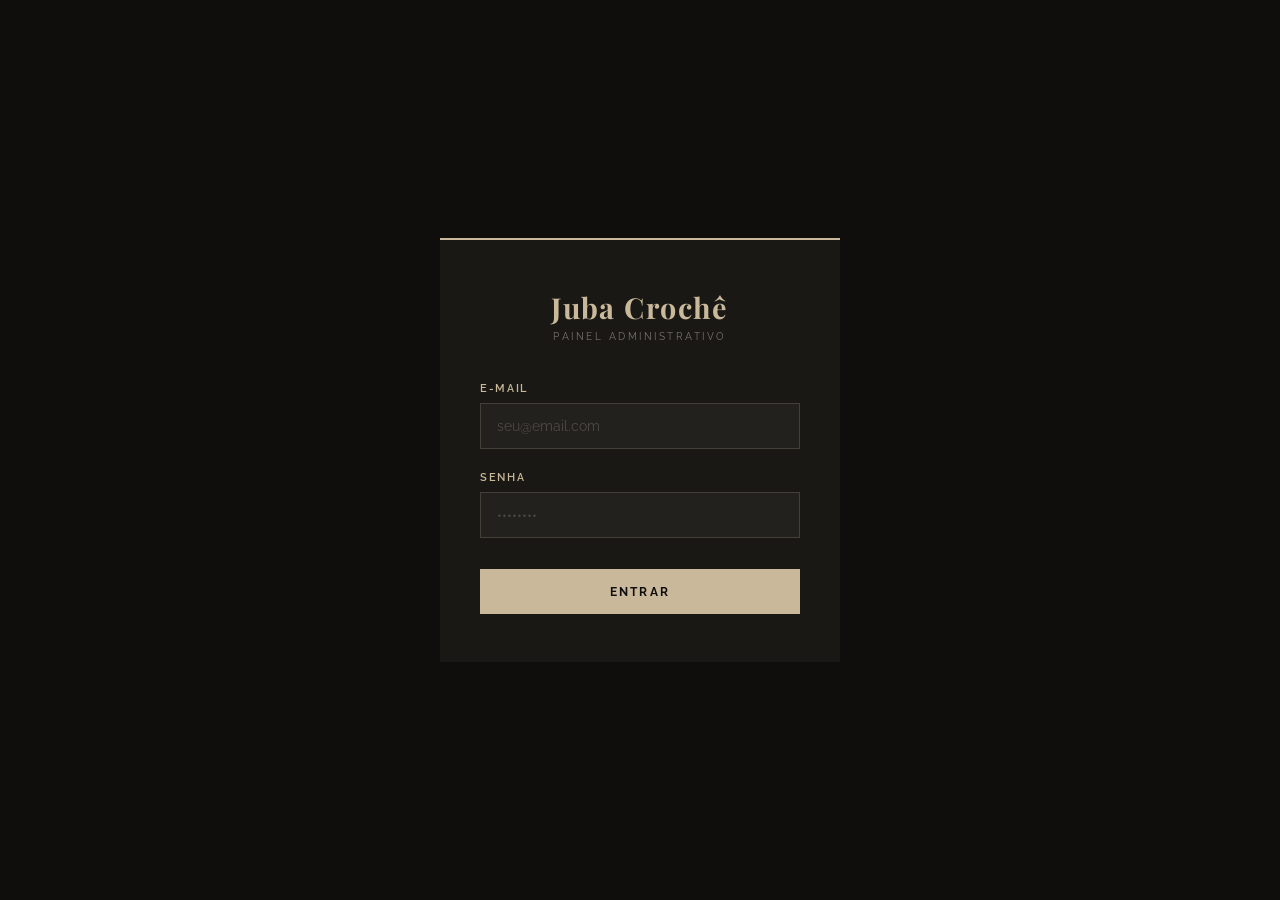
<file: admin/produtos.html>
<!DOCTYPE html>
<html lang="pt-BR">
<head>
  <meta charset="UTF-8">
  <meta name="viewport" content="width=device-width, initial-scale=1.0">
  <title>Produtos — Juba Crochê</title>
  <link rel="preconnect" href="https://fonts.googleapis.com">
  <link href="https://fonts.googleapis.com/css2?family=Inter:wght@300;400;500;600;700&display=swap" rel="stylesheet">
  <link rel="stylesheet" href="dashboard.css">
</head>
<body>

  <div class="sidebar-overlay" id="sidebar-overlay"></div>
  <div class="layout">

    <!-- SIDEBAR -->
    <aside class="sidebar">
      <div class="sidebar-logo">
        <span class="logo-nome">JUBA</span>
        <span class="logo-sub">Crochê & Arte</span>
      </div>

      <nav class="sidebar-nav">
        <a href="dashboard.html" class="nav-item">
          <span class="nav-icon">⊞</span> Dashboard
        </a>
        <a href="produtos.html" class="nav-item ativo">
          <span class="nav-icon">◈</span> Produtos
        </a>
        <a href="clientes.html" class="nav-item">
          <span class="nav-icon">◎</span> Clientes
        </a>
        <a href="vendas.html" class="nav-item">
          <span class="nav-icon">◉</span> Vendas
        </a>
        <a href="faturamento.html" class="nav-item">
          <span class="nav-icon">▦</span> Faturamento
        </a>

      </nav>

      <a href="login.html" class="sidebar-sair">
        <span class="nav-icon">⇥</span> Sair
      </a>
    </aside>

    <!-- CONTEÚDO PRINCIPAL -->
    <main class="conteudo">

      <!-- CABEÇALHO -->
      <div class="page-header">
        <button class="btn-menu" id="btn-menu">☰</button>
        <div>
          <h1 class="page-saudacao">Produtos</h1>
          <p class="page-data" id="total-produtos">Carregando...</p>
        </div>
        <button class="btn-nova-venda" id="btn-novo-produto">+ Novo Produto</button>
      </div>

      <!-- FORMULÁRIO (oculto por padrão) -->
      <div class="form-box" id="form-box" style="display:none">
        <div class="form-box-header">
          <h2 id="form-titulo">Novo Produto</h2>
          <button class="btn-fechar" id="btn-fechar">✕</button>
        </div>

        <div class="form-grid">
          <div class="form-grupo">
            <label class="form-label">Nome *</label>
            <input class="form-input" id="campo-nome" type="text" placeholder="Ex: Bolsa de crochê bege">
          </div>

          <div class="form-grupo">
            <label class="form-label">Preço (R$) *</label>
            <input class="form-input" id="campo-preco" type="number" step="0.01" min="0" placeholder="0,00">
          </div>

          <div class="form-grupo">
            <label class="form-label">Quantidade em estoque *</label>
            <input class="form-input" id="campo-quantidade" type="number" min="0" placeholder="0">
          </div>

          <div class="form-grupo form-grupo-largo">
            <label class="form-label">Descrição</label>
            <input class="form-input" id="campo-descricao" type="text" placeholder="Detalhes da peça, material, tamanho...">
          </div>
        </div>

        <div class="form-rodape">
          <button class="btn-cancelar" id="btn-cancelar">Cancelar</button>
          <button class="btn-salvar" id="btn-salvar">Salvar produto</button>
        </div>
      </div>

      <!-- TABELA DE PRODUTOS -->
      <div class="tabela-box">
        <div class="tabela-header">
          <h2>Todos os produtos</h2>
        </div>
        <table class="tabela">
          <thead>
            <tr>
              <th>Nome</th>
              <th>Descrição</th>
              <th>Preço</th>
              <th>Estoque</th>
              <th>Ações</th>
            </tr>
          </thead>
          <tbody id="tbody-produtos">
            <tr><td colspan="5" class="tabela-loading">Carregando...</td></tr>
          </tbody>
        </table>
      </div>

      <!-- ALERTA ESTOQUE BAIXO -->
      <div class="alerta-box" id="alerta-estoque" style="display:none">
        <span class="alerta-icone">⚠</span>
        <span id="alerta-texto"></span>
      </div>

    </main>
  </div>

  <script src="produtos.js"></script>

  <script>
    const btnMenu = document.getElementById("btn-menu");
    const sidebar = document.querySelector(".sidebar");
    const overlay = document.getElementById("sidebar-overlay");
    function abrirMenu() { sidebar.classList.add("aberta"); overlay.classList.add("ativo"); }
    function fecharMenu() { sidebar.classList.remove("aberta"); overlay.classList.remove("ativo"); }
    btnMenu.addEventListener("click", abrirMenu);
    overlay.addEventListener("click", fecharMenu);
    sidebar.querySelectorAll(".nav-item, .sidebar-sair").forEach(a => a.addEventListener("click", fecharMenu));
  </script>
</body>
</html>
</file>
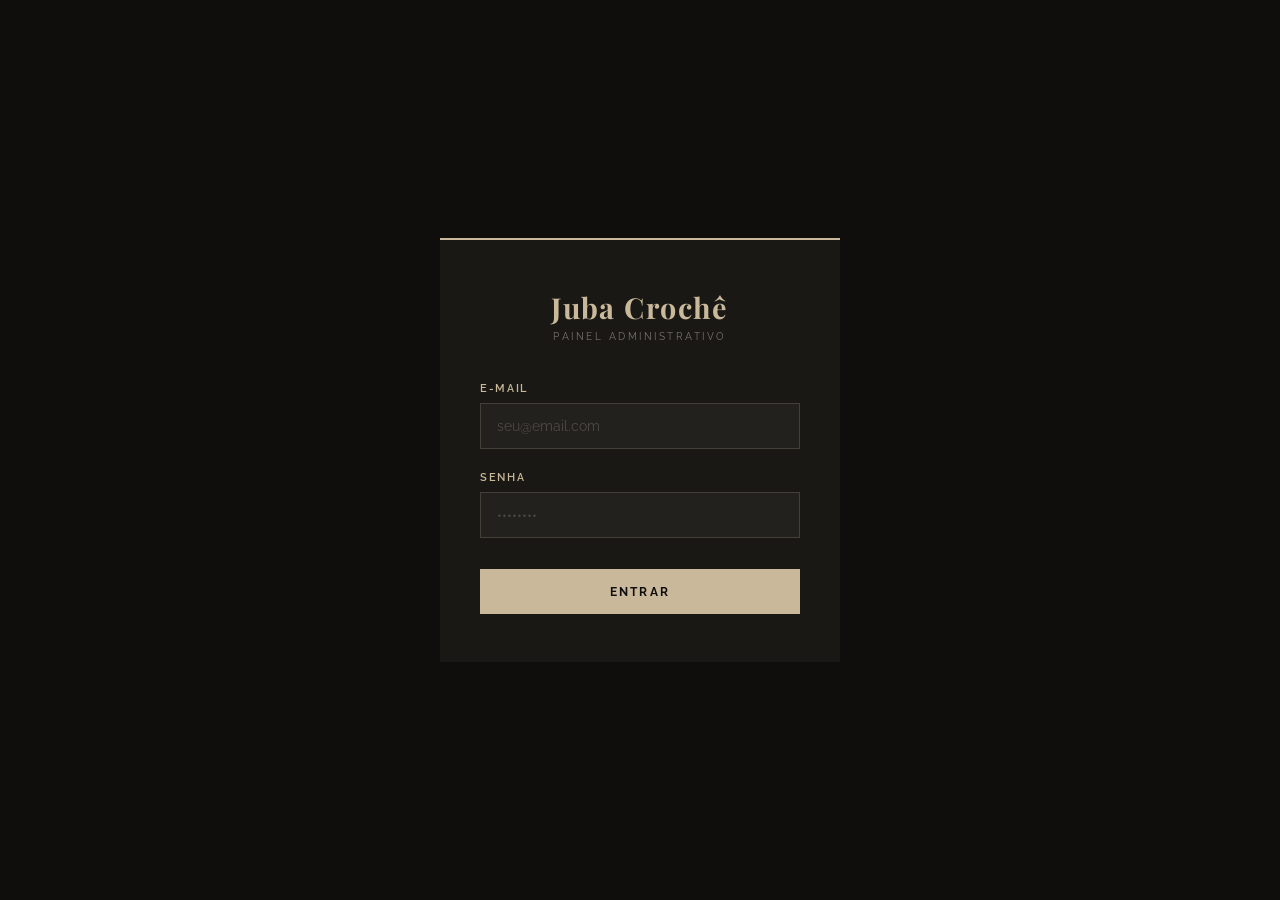
<file: admin/vendas.html>
<!DOCTYPE html>
<html lang="pt-BR">
<head>
  <meta charset="UTF-8">
  <meta name="viewport" content="width=device-width, initial-scale=1.0">
  <title>Vendas — Juba Crochê</title>
  <link rel="preconnect" href="https://fonts.googleapis.com">
  <link href="https://fonts.googleapis.com/css2?family=Inter:wght@300;400;500;600;700&display=swap" rel="stylesheet">
  <link rel="stylesheet" href="dashboard.css">
  <style>
    .itens-lista { display: flex; flex-direction: column; gap: 10px; margin-bottom: 1rem; }

    .item-linha {
      display: grid;
      grid-template-columns: 2fr 80px 130px 110px 36px;
      gap: 8px;
      align-items: center;
    }

    .item-linha .form-input { margin: 0; }

    .btn-remover-item {
      background: #fdecea;
      color: #c0392b;
      border: none;
      border-radius: 6px;
      width: 32px;
      height: 32px;
      font-size: 1rem;
      cursor: pointer;
      display: flex;
      align-items: center;
      justify-content: center;
      transition: opacity 0.2s;
    }
    .btn-remover-item:hover { opacity: 0.75; }

    .itens-cabecalho {
      display: grid;
      grid-template-columns: 2fr 80px 130px 110px 36px;
      gap: 8px;
      padding-bottom: 6px;
      border-bottom: 1px solid var(--borda);
      margin-bottom: 6px;
    }
    .itens-cabecalho span {
      font-size: 0.72rem;
      font-weight: 600;
      color: var(--texto-suave);
      text-transform: uppercase;
      letter-spacing: 0.04em;
    }

    .btn-adicionar-item {
      background: none;
      border: 1px dashed var(--dourado);
      color: var(--dourado-escuro);
      padding: 0.5rem 1rem;
      border-radius: 8px;
      font-family: 'Inter', sans-serif;
      font-size: 0.82rem;
      font-weight: 600;
      cursor: pointer;
      transition: background 0.2s;
      width: 100%;
      margin-bottom: 1rem;
    }
    .btn-adicionar-item:hover { background: var(--ativo-bg); }

    .resumo-venda {
      display: flex;
      flex-direction: column;
      align-items: flex-end;
      gap: 6px;
      padding-top: 0.75rem;
      border-top: 1px solid var(--borda);
      margin-bottom: 1rem;
    }
    .resumo-linha {
      display: flex;
      align-items: center;
      gap: 12px;
      font-size: 0.88rem;
      color: var(--texto-suave);
    }
    .resumo-linha strong {
      font-size: 1rem;
      color: var(--texto);
      min-width: 100px;
      text-align: right;
    }
    .resumo-total {
      font-size: 0.95rem;
      font-weight: 700;
      color: var(--texto);
    }
    .resumo-total strong {
      font-size: 1.2rem;
    }

    .form-grid-2 {
      display: grid;
      grid-template-columns: 1fr 1fr;
      gap: 1rem;
      margin-bottom: 1rem;
    }

    .desconto-input { max-width: 160px; }
  </style>
</head>
<body>
  <div class="sidebar-overlay" id="sidebar-overlay"></div>
  <div class="layout">
    <aside class="sidebar">
      <div class="sidebar-logo">
        <span class="logo-nome">JUBA</span>
        <span class="logo-sub">Crochê & Arte</span>
      </div>
      <nav class="sidebar-nav">
        <a href="dashboard.html" class="nav-item"><span class="nav-icon">⊞</span> Dashboard</a>
        <a href="produtos.html" class="nav-item"><span class="nav-icon">◈</span> Produtos</a>
        <a href="clientes.html" class="nav-item"><span class="nav-icon">◎</span> Clientes</a>
        <a href="vendas.html" class="nav-item ativo"><span class="nav-icon">◉</span> Vendas</a>
        <a href="faturamento.html" class="nav-item"><span class="nav-icon">▦</span> Faturamento</a>

      </nav>
      <a href="login.html" class="sidebar-sair"><span class="nav-icon">⇥</span> Sair</a>
    </aside>

    <main class="conteudo">
      <div class="page-header">
        <button class="btn-menu" id="btn-menu">☰</button>
        <div>
          <h1 class="page-saudacao">Vendas</h1>
          <p class="page-data" id="data-hoje"></p>
        </div>
        <button class="btn-nova-venda" id="btn-nova-venda">+ Nova Venda</button>
      </div>

      <!-- FORMULÁRIO -->
      <div class="form-box" id="form-box" style="display:none">
        <div class="form-box-header">
          <h2 id="form-titulo">Nova Venda</h2>
          <button class="btn-fechar" id="btn-fechar-form">✕</button>
        </div>

        <!-- Cliente + Status -->
        <div class="form-grid-2">
          <div class="form-grupo">
            <label class="form-label">Cliente</label>
            <select class="form-input" id="campo-cliente">
              <option value="">Selecione o cliente...</option>
            </select>
          </div>
          <div class="form-grupo">
            <label class="form-label">Status da encomenda</label>
            <select class="form-input" id="campo-status">
              <option value="pendente">Pendente</option>
              <option value="em_producao">Em produção</option>
              <option value="pronto">Pronto</option>
              <option value="entregue">Entregue</option>
            </select>
          </div>
        </div>

        <!-- Itens -->
        <p class="form-secao">Itens da encomenda</p>

        <div class="itens-cabecalho">
          <span>Produto</span>
          <span>Qtd</span>
          <span>Valor unit. (R$)</span>
          <span>Subtotal</span>
          <span></span>
        </div>

        <div class="itens-lista" id="itens-lista"></div>

        <button class="btn-adicionar-item" id="btn-adicionar-item">+ Adicionar item</button>

        <!-- Resumo financeiro -->
        <div class="resumo-venda">
          <div class="resumo-linha">
            Subtotal <strong id="resumo-subtotal">R$ 0,00</strong>
          </div>
          <div class="resumo-linha">
            Desconto
            <input type="number" class="form-input desconto-input" id="campo-desconto" min="0" step="0.01" placeholder="0,00" value="0">
          </div>
          <div class="resumo-linha resumo-total">
            Total <strong id="resumo-total">R$ 0,00</strong>
          </div>
        </div>

        <!-- Observação -->
        <div class="form-grupo" style="margin-bottom: 1rem;">
          <label class="form-label">Observações (cor, medidas, prazo combinado...)</label>
          <input type="text" class="form-input" id="campo-obs" placeholder="Ex: Cor azul marinho, tamanho M, prazo 15 dias">
        </div>

        <div class="form-rodape">
          <button class="btn-cancelar" id="btn-cancelar">Cancelar</button>
          <button class="btn-salvar" id="btn-salvar">Salvar Venda</button>
        </div>
      </div>

      <!-- TABELA -->
      <div class="tabela-box">
        <div class="tabela-header">
          <h2>Todas as vendas</h2>
          <div class="busca-box">
            <input type="text" class="form-input" id="busca-os" placeholder="Buscar por OS ou cliente...">
          </div>
        </div>
        <table class="tabela">
          <thead>
            <tr>
              <th>OS</th>
              <th>Cliente</th>
              <th>Itens</th>
              <th>Desconto</th>
              <th>Total</th>
              <th>Status</th>
              <th>Data</th>
              <th>Ações</th>
            </tr>
          </thead>
          <tbody id="tbody-vendas">
            <tr><td colspan="8" class="tabela-loading">Carregando...</td></tr>
          </tbody>
        </table>
      </div>
    </main>
  </div>
  <script src="vendas.js"></script>
  <script>
    const btnMenu = document.getElementById("btn-menu");
    const sidebar = document.querySelector(".sidebar");
    const overlay = document.getElementById("sidebar-overlay");
    function abrirMenu() { sidebar.classList.add("aberta"); overlay.classList.add("ativo"); }
    function fecharMenu() { sidebar.classList.remove("aberta"); overlay.classList.remove("ativo"); }
    btnMenu.addEventListener("click", abrirMenu);
    overlay.addEventListener("click", fecharMenu);
    sidebar.querySelectorAll(".nav-item, .sidebar-sair").forEach(a => a.addEventListener("click", fecharMenu));
  </script>
</body>
</html>
</file>
<file: style.css>
@charset "UTF-8";

    *, *::before, *::after { box-sizing: border-box; margin: 0; padding: 0; }

    :root {
      --preto: #0f0e0d;
      --dourado: #c9b99a;
      --dourado-escuro: #a8956e;
      --branco: #f0ece4;
      --branco-suave: #d9d0c1;
      --whatsapp: #25d366;
      --card-bg: #1a1815;
      --overlay: rgba(15,14,13,0.85);
    }

    html { scroll-behavior: smooth; }

    body {
      background: var(--preto);
      color: var(--branco);
      font-family: 'Raleway', sans-serif;
      font-weight: 400;
      line-height: 1.6;
      overflow-x: hidden;
    }

    /* ============ NAVBAR ============ */
    nav {
      position: fixed;
      top: 0; left: 0; right: 0;
      z-index: 100;
      display: flex;
      align-items: center;
      justify-content: space-between;
      padding: 1.2rem 5%;
      background: transparent;
      transition: background 0.4s, padding 0.4s;
    }
    nav.scrolled {
      background: rgba(15,14,13,0.96);
      padding: 0.8rem 5%;
      border-bottom: 1px solid rgba(201,185,154,0.15);
    }

    .nav-logo {
      display: flex;
      align-items: center;
      gap: 10px;
      text-decoration: none;
    }
    .nav-logo img {
      width: 46px;
      height: 46px;
      object-fit: contain;
    }
    .nav-logo-text {
      display: flex;
      flex-direction: column;
      line-height: 1.1;
    }
    .nav-logo-text span:first-child {
      font-family: 'Playfair Display', serif;
      font-size: 1.15rem;
      font-weight: 700;
      color: var(--dourado);
      letter-spacing: 0.06em;
    }
    .nav-logo-text span:last-child {
      font-size: 0.6rem;
      letter-spacing: 0.2em;
      color: var(--branco-suave);
      text-transform: uppercase;
    }

    .nav-links {
      display: flex;
      gap: 2.2rem;
      list-style: none;
    }
    .nav-links a {
      text-decoration: none;
      color: var(--branco-suave);
      font-size: 0.78rem;
      font-weight: 500;
      letter-spacing: 0.12em;
      text-transform: uppercase;
      transition: color 0.3s;
      position: relative;
    }
    .nav-links a::after {
      content: '';
      position: absolute;
      bottom: -4px; left: 0;
      width: 0; height: 1px;
      background: var(--dourado);
      transition: width 0.3s;
    }
    .nav-links a:hover { color: var(--dourado); }
    .nav-links a:hover::after { width: 100%; }

    .nav-whatsapp {
      display: flex;
      align-items: center;
      gap: 7px;
      background: transparent;
      border: 1px solid var(--whatsapp);
      color: var(--whatsapp);
      padding: 0.45rem 1.1rem;
      border-radius: 2px;
      font-size: 0.75rem;
      font-weight: 600;
      letter-spacing: 0.08em;
      text-transform: uppercase;
      text-decoration: none;
      transition: background 0.3s, color 0.3s;
    }
    .nav-whatsapp:hover { background: var(--whatsapp); color: #fff; }
    .nav-whatsapp svg { width: 14px; height: 14px; fill: currentColor; }

    /* ============ HERO ============ */
    .hero {
      position: relative;
      width: 100%;
      height: 100vh;
      min-height: 600px;
      overflow: hidden;
    }

    .hero-image {
      position: absolute;
      top: 0; right: 0;
      width: 62%;
      height: 100%;
      background: url('imagem/Gemini_Generated_Image_rdj5wcrdj5wcrdj5.png') center/cover no-repeat;
      clip-path: polygon(18% 0, 100% 0, 100% 100%, 0% 100%);
      z-index: 1;
    }
    /* Placeholder enquanto não tem foto */
    
    
    .hero-image.placeholder::before {
      content: '';
      position: absolute;
      inset: 0;
      background:
        repeating-linear-gradient(45deg, transparent, transparent 8px, rgba(201,185,154,0.04) 8px, rgba(201,185,154,0.04) 9px),
        repeating-linear-gradient(-45deg, transparent, transparent 8px, rgba(201,185,154,0.03) 8px, rgba(201,185,154,0.03) 9px);
    }
    .hero-image::after {
      content: '';
      position: absolute;
      inset: 0;
      background: linear-gradient(to right, rgba(15,14,13,0.95) 0%, rgba(15,14,13,0.5) 40%, rgba(15,14,13,0.1) 100%);
    }

    .hero-text {
      position: absolute;
      z-index: 2;
      top: 50%;
      left: 6%;
      transform: translateY(-50%);
      max-width: 520px;
    }
    .hero-tag {
      display: inline-block;
      font-size: 0.65rem;
      font-weight: 600;
      letter-spacing: 0.3em;
      text-transform: uppercase;
      color: var(--dourado);
      border-left: 2px solid var(--dourado);
      padding-left: 10px;
      margin-bottom: 1.4rem;
    }
    .hero-title {
      font-family: 'Playfair Display', serif;
      font-size: clamp(2.8rem, 5vw, 4.2rem);
      font-weight: 700;
      line-height: 1.1;
      color: var(--branco);
      margin-bottom: 0.4rem;
    }
    .hero-title em {
      font-style: italic;
      color: var(--dourado);
    }
    .hero-subtitle {
      font-size: clamp(0.95rem, 1.5vw, 1.1rem);
      font-weight: 300;
      color: var(--branco-suave);
      margin-bottom: 2.5rem;
      line-height: 1.7;
      max-width: 400px;
    }
    .hero-buttons {
      display: flex;
      gap: 1rem;
      flex-wrap: wrap;
    }
    .btn-primary {
      background: var(--dourado);
      color: var(--preto);
      padding: 0.85rem 2rem;
      font-family: 'Raleway', sans-serif;
      font-size: 0.75rem;
      font-weight: 700;
      letter-spacing: 0.15em;
      text-transform: uppercase;
      text-decoration: none;
      border: none;
      cursor: pointer;
      transition: background 0.3s, transform 0.2s;
      display: inline-block;
    }
    .btn-primary:hover { background: var(--dourado-escuro); transform: translateY(-2px); }
    .btn-outline {
      background: transparent;
      color: var(--branco);
      padding: 0.85rem 2rem;
      font-family: 'Raleway', sans-serif;
      font-size: 0.75rem;
      font-weight: 600;
      letter-spacing: 0.15em;
      text-transform: uppercase;
      text-decoration: none;
      border: 1px solid rgba(240,236,228,0.35);
      cursor: pointer;
      transition: border-color 0.3s, color 0.3s, transform 0.2s;
      display: inline-block;
    }
    .btn-outline:hover { border-color: var(--dourado); color: var(--dourado); transform: translateY(-2px); }

    .hero-scroll {
      position: absolute;
      bottom: 2.5rem;
      left: 6%;
      z-index: 2;
      display: flex;
      align-items: center;
      gap: 10px;
      font-size: 0.65rem;
      letter-spacing: 0.2em;
      text-transform: uppercase;
      color: rgba(240,236,228,0.4);
    }
    .hero-scroll::before {
      content: '';
      width: 30px;
      height: 1px;
      background: rgba(240,236,228,0.25);
    }

    /* ============ STRIP CATEGORIAS ============ */
    .strip {
      background: var(--dourado);
      overflow: hidden;
      padding: 0;
    }
    .strip-inner {
      display: flex;
      align-items: center;
      white-space: nowrap;
      animation: marquee 20s linear infinite;
      width: max-content;
    }
    @keyframes marquee {
      0% { transform: translateX(0); }
      100% { transform: translateX(-50%); }
    }
    .strip-inner span {
      display: inline-flex;
      align-items: center;
      gap: 1rem;
      padding: 0.9rem 2rem;
      font-size: 0.65rem;
      font-weight: 700;
      letter-spacing: 0.22em;
      text-transform: uppercase;
      color: var(--preto);
    }
    .strip-inner span::after {
      content: '◆';
      font-size: 0.4rem;
      color: rgba(15,14,13,0.4);
    }

    /* ============ SEÇÃO CATÁLOGO ============ */
    section { padding: 6rem 5%; }

    .section-header {
      display: flex;
      align-items: flex-end;
      justify-content: space-between;
      margin-bottom: 3.5rem;
      flex-wrap: wrap;
      gap: 1rem;
    }
    .section-label {
      font-size: 0.65rem;
      font-weight: 600;
      letter-spacing: 0.3em;
      text-transform: uppercase;
      color: var(--dourado);
      border-left: 2px solid var(--dourado);
      padding-left: 10px;
      margin-bottom: 0.6rem;
    }
    .section-title {
      font-family: 'Playfair Display', serif;
      font-size: clamp(1.8rem, 3vw, 2.6rem);
      font-weight: 700;
      color: var(--branco);
      line-height: 1.2;
    }
    .section-title em {
      font-style: italic;
      color: var(--dourado);
    }
    .section-link {
      font-size: 0.72rem;
      font-weight: 600;
      letter-spacing: 0.12em;
      text-transform: uppercase;
      color: var(--dourado);
      text-decoration: none;
      display: flex;
      align-items: center;
      gap: 6px;
      transition: gap 0.3s;
    }
    .section-link:hover { gap: 10px; }
    .section-link svg { width: 14px; height: 14px; stroke: currentColor; fill: none; stroke-width: 2; }

    /* Grade de produtos */
    .produtos-grid {
      display: grid;
      grid-template-columns: repeat(auto-fill, minmax(260px, 1fr));
      gap: 1.5px;
    }
    .produto-card {
      background: var(--card-bg);
      position: relative;
      overflow: hidden;
      cursor: pointer;
      group: true;
    }
    .produto-img {
      width: 100%;
      aspect-ratio: 3/4;
      object-fit: cover;
      display: block;
      transition: transform 0.6s;
      background: #252220;
    }
    /* Placeholder imagem */
    .produto-img-placeholder {
      width: 100%;
      aspect-ratio: 3/4;
      background: linear-gradient(160deg, #252220 0%, #1e1b18 100%);
      display: flex;
      align-items: center;
      justify-content: center;
      transition: transform 0.6s;
    }
    .produto-img-placeholder svg {
      width: 48px;
      height: 48px;
      stroke: rgba(201,185,154,0.2);
      fill: none;
      stroke-width: 1;
    }
    .produto-card:hover .produto-img,
    .produto-card:hover .produto-img-placeholder { transform: scale(1.04); }
    .produto-card-overlay {
      position: absolute;
      inset: 0;
      background: linear-gradient(to top, rgba(15,14,13,0.92) 0%, rgba(15,14,13,0.2) 50%, transparent 100%);
      transition: opacity 0.3s;
    }
    .produto-info {
      position: absolute;
      bottom: 0; left: 0; right: 0;
      padding: 1.5rem;
      transform: translateY(8px);
      transition: transform 0.3s;
    }
    .produto-card:hover .produto-info { transform: translateY(0); }
    .produto-categoria {
      font-size: 0.6rem;
      font-weight: 600;
      letter-spacing: 0.2em;
      text-transform: uppercase;
      color: var(--dourado);
      margin-bottom: 0.3rem;
    }
    .produto-nome {
      font-family: 'Playfair Display', serif;
      font-size: 1.05rem;
      font-weight: 600;
      color: var(--branco);
      margin-bottom: 0.4rem;
    }
    .produto-preco {
      font-size: 0.85rem;
      font-weight: 500;
      color: var(--dourado);
    }
    .produto-cta {
      display: inline-block;
      margin-top: 0.8rem;
      font-size: 0.62rem;
      font-weight: 700;
      letter-spacing: 0.18em;
      text-transform: uppercase;
      color: var(--preto);
      background: var(--dourado);
      padding: 0.45rem 1rem;
      opacity: 0;
      transform: translateY(6px);
      transition: opacity 0.3s 0.05s, transform 0.3s 0.05s;
    }
    .produto-card:hover .produto-cta { opacity: 1; transform: translateY(0); }

    /* Loading state */
    .loading-produtos {
      grid-column: 1/-1;
      padding: 4rem;
      text-align: center;
      color: var(--branco-suave);
      font-size: 0.85rem;
      letter-spacing: 0.1em;
    }
    .loading-dots { display: inline-flex; gap: 6px; }
    .loading-dots span {
      width: 6px; height: 6px;
      background: var(--dourado);
      border-radius: 50%;
      animation: pulse 1.2s ease-in-out infinite;
    }
    .loading-dots span:nth-child(2) { animation-delay: 0.2s; }
    .loading-dots span:nth-child(3) { animation-delay: 0.4s; }
    @keyframes pulse { 0%,100%{opacity:0.3;transform:scale(0.8)} 50%{opacity:1;transform:scale(1)} }

    /* ============ SEÇÃO SOBRE ============ */
    .sobre {
      display: grid;
      grid-template-columns: 1fr 1fr;
      gap: 0;
      align-items: stretch;
      padding: 0;
    }
    .sobre-image-wrap {
      position: relative;
      overflow: hidden;
      min-height: 600px;
    }
    .sobre-image-wrap img,
    .sobre-img-placeholder {
      width: 100%;
      height: 100%;
      object-fit: cover;
      display: block;
    }
    .sobre-img-placeholder {
      background: linear-gradient(135deg, #1e1b18, #2a2318);
      display: flex;
      align-items: center;
      justify-content: center;
    }
    .sobre-img-placeholder svg {
      width: 80px;
      height: 80px;
      stroke: rgba(201,185,154,0.15);
      fill: none;
      stroke-width: 1;
    }
    .sobre-content {
      background: var(--card-bg);
      padding: 6rem 5%;
      display: flex;
      flex-direction: column;
      justify-content: center;
    }
    .sobre-quote {
      font-family: 'Playfair Display', serif;
      font-size: clamp(1.3rem, 2.2vw, 1.7rem);
      font-style: italic;
      color: var(--dourado);
      line-height: 1.5;
      margin-bottom: 2rem;
      padding-left: 1.5rem;
      border-left: 2px solid var(--dourado);
    }
    .sobre-texto {
      font-size: 0.9rem;
      font-weight: 300;
      color: var(--branco-suave);
      line-height: 1.85;
      margin-bottom: 2.5rem;
    }
    .sobre-stats {
      display: flex;
      gap: 2.5rem;
      flex-wrap: wrap;
    }
    .stat-item { display: flex; flex-direction: column; gap: 2px; }
    .stat-num {
      font-family: 'Playfair Display', serif;
      font-size: 2rem;
      font-weight: 700;
      color: var(--dourado);
      line-height: 1;
    }
    .stat-label {
      font-size: 0.65rem;
      font-weight: 600;
      letter-spacing: 0.15em;
      text-transform: uppercase;
      color: rgba(201,185,154,0.5);
    }

    /* ============ SOB MEDIDA ============ */
    .sob-medida {
      background: var(--dourado);
      padding: 5rem 5%;
      display: flex;
      align-items: center;
      justify-content: space-between;
      flex-wrap: wrap;
      gap: 2rem;
    }
    .sob-medida-text .label {
      font-size: 0.65rem;
      font-weight: 600;
      letter-spacing: 0.3em;
      text-transform: uppercase;
      color: rgba(15,14,13,0.5);
      margin-bottom: 0.8rem;
    }
    .sob-medida-text h2 {
      font-family: 'Playfair Display', serif;
      font-size: clamp(1.6rem, 2.8vw, 2.2rem);
      font-weight: 700;
      color: var(--preto);
      line-height: 1.2;
      margin-bottom: 0.8rem;
    }
    .sob-medida-text p {
      font-size: 0.88rem;
      color: rgba(15,14,13,0.65);
      max-width: 400px;
      line-height: 1.7;
    }
    .btn-dark {
      background: var(--preto);
      color: var(--dourado);
      padding: 1rem 2.2rem;
      font-family: 'Raleway', sans-serif;
      font-size: 0.75rem;
      font-weight: 700;
      letter-spacing: 0.15em;
      text-transform: uppercase;
      text-decoration: none;
      border: none;
      cursor: pointer;
      transition: background 0.3s, transform 0.2s;
      white-space: nowrap;
      flex-shrink: 0;
    }
    .btn-dark:hover { background: #1a1815; transform: translateY(-2px); }

    /* ============ FOOTER ============ */
    footer {
      background: #080807;
      border-top: 1px solid rgba(201,185,154,0.1);
      padding: 3.5rem 5% 2rem;
    }
    .footer-main {
      display: grid;
      grid-template-columns: 1.5fr 1fr 1fr;
      gap: 3rem;
      margin-bottom: 3rem;
      padding-bottom: 3rem;
      border-bottom: 1px solid rgba(201,185,154,0.08);
    }
    .footer-brand .brand-name {
      font-family: 'Playfair Display', serif;
      font-size: 1.4rem;
      font-weight: 700;
      color: var(--dourado);
      letter-spacing: 0.05em;
      margin-bottom: 0.3rem;
    }
    .footer-brand .brand-sub {
      font-size: 0.62rem;
      letter-spacing: 0.22em;
      text-transform: uppercase;
      color: rgba(201,185,154,0.4);
      margin-bottom: 1.2rem;
    }
    .footer-brand p {
      font-size: 0.82rem;
      color: rgba(240,236,228,0.4);
      line-height: 1.7;
      max-width: 240px;
    }
    .footer-col h4 {
      font-size: 0.62rem;
      font-weight: 700;
      letter-spacing: 0.2em;
      text-transform: uppercase;
      color: var(--dourado);
      margin-bottom: 1.2rem;
    }
    .footer-col ul { list-style: none; display: flex; flex-direction: column; gap: 0.65rem; }
    .footer-col ul a {
      font-size: 0.82rem;
      color: rgba(240,236,228,0.45);
      text-decoration: none;
      transition: color 0.3s;
    }
    .footer-col ul a:hover { color: var(--dourado); }
    .footer-social {
      display: flex;
      gap: 1rem;
      margin-top: 1.5rem;
    }
    .social-link {
      width: 38px;
      height: 38px;
      border: 1px solid rgba(201,185,154,0.2);
      display: flex;
      align-items: center;
      justify-content: center;
      text-decoration: none;
      transition: border-color 0.3s, background 0.3s;
    }
    .social-link:hover { border-color: var(--dourado); background: rgba(201,185,154,0.08); }
    .social-link svg { width: 16px; height: 16px; fill: var(--dourado); }
    .footer-bottom {
      display: flex;
      justify-content: space-between;
      align-items: center;
      flex-wrap: wrap;
      gap: 1rem;
    }
    .footer-bottom p {
      font-size: 0.72rem;
      color: rgba(240,236,228,0.22);
      letter-spacing: 0.05em;
    }

    /* ============ MENU HAMBURGUER ============ */
    .nav-hamburger {
      display: none;
      flex-direction: column;
      gap: 5px;
      cursor: pointer;
      padding: 4px;
      background: none;
      border: none;
    }
    .nav-hamburger span {
      display: block;
      width: 24px;
      height: 1.5px;
      background: var(--dourado);
      transition: transform 0.3s, opacity 0.3s;
    }
    .nav-hamburger.ativo span:nth-child(1) { transform: translateY(6.5px) rotate(45deg); }
    .nav-hamburger.ativo span:nth-child(2) { opacity: 0; }
    .nav-hamburger.ativo span:nth-child(3) { transform: translateY(-6.5px) rotate(-45deg); }

    .nav-mobile {
      display: none;
      position: fixed;
      top: 0; left: 0; right: 0; bottom: 0;
      background: rgba(15,14,13,0.98);
      z-index: 99;
      flex-direction: column;
      align-items: center;
      justify-content: center;
      gap: 2.5rem;
    }
    .nav-mobile.aberto { display: flex; }
    .nav-mobile a {
      font-family: 'Playfair Display', serif;
      font-size: 2rem;
      font-weight: 400;
      color: var(--branco-suave);
      text-decoration: none;
      letter-spacing: 0.05em;
      transition: color 0.3s;
    }
    .nav-mobile a:hover { color: var(--dourado); }

/* ============ RESPONSIVO ============ */
@media (max-width: 768px) {
  /* Navbar mobile */
  .nav-links { display: none; }
  .nav-whatsapp span { display: none; }
  .nav-hamburger { display: flex; }

  /* Hero mobile — mantém imagem do lado direito igual ao reboque */
  .hero-image {
    width: 55%;
    right: 0;
    clip-path: polygon(15% 0, 100% 0, 100% 100%, 0% 100%);
  }
  .hero-image::after {
    background: linear-gradient(to right, rgba(15,14,13,0.98) 0%, rgba(15,14,13,0.6) 50%, rgba(15,14,13,0.1) 100%);
  }

  /* Texto menor no mobile mas continua à esquerda */
  .hero-text {
    left: 4%;
    right: 45%;
    max-width: 100%;
  }
  .hero-title { font-size: 1.8rem; }
  .hero-subtitle { font-size: 0.8rem; margin-bottom: 1.5rem; }
  .btn-primary, .btn-outline { padding: 0.65rem 1.2rem; font-size: 0.65rem; }
  .hero-tag { border-left: none; padding-left: 0; }
  .hero-scroll { display: none; }

  /* Seção sobre empilha */
  .sobre { grid-template-columns: 1fr; }
  .sobre-image-wrap { min-height: 300px; }

  /* Footer empilha */
  .footer-main { grid-template-columns: 1fr; gap: 2rem; }
}
</file>
<file: admin/dashboard.css>
@charset "UTF-8";
  *, *::before, *::after { box-sizing: border-box; margin: 0; padding: 0; }

  :root {
    --bg: #f5f4f0;
    --sidebar-bg: #ffffff;
    --conteudo-bg: #f5f4f0;
    --card-bg: #ffffff;
    --texto: #1a1917;
    --texto-suave: #6b6760;
    --dourado: #c9b99a;
    --dourado-escuro: #a8956e;
    --ativo-bg: #f0ece4;
    --ativo-texto: #1a1917;
    --alerta: #d4891a;
    --positivo: #2d8a4e;
    --borda: #e8e4dc;
  }

  body {
    background: var(--bg);
    font-family: 'Inter', sans-serif;
    font-size: 14px;
    color: var(--texto);
  }

  /* ===== LAYOUT ===== */
  .layout {
    display: flex;
    min-height: 100vh;
  }

  /* ===== SIDEBAR ===== */
  .sidebar {
    width: 200px;
    min-width: 200px;
    background: var(--sidebar-bg);
    border-right: 1px solid var(--borda);
    display: flex;
    flex-direction: column;
    padding: 2rem 1rem;
    position: fixed;
    top: 0; left: 0; bottom: 0;
  }

  .sidebar-logo {
    display: flex;
    flex-direction: column;
    margin-bottom: 2.5rem;
    padding-left: 0.5rem;
  }
  .logo-nome {
    font-size: 1.2rem;
    font-weight: 700;
    color: var(--texto);
    letter-spacing: 0.05em;
  }
  .logo-sub {
    font-size: 0.7rem;
    color: var(--texto-suave);
    margin-top: 1px;
  }

  .sidebar-nav {
    display: flex;
    flex-direction: column;
    gap: 4px;
    flex: 1;
  }

  .nav-item {
    display: flex;
    align-items: center;
    gap: 10px;
    padding: 0.6rem 0.8rem;
    border-radius: 8px;
    text-decoration: none;
    color: var(--texto-suave);
    font-size: 0.88rem;
    font-weight: 500;
    transition: background 0.2s, color 0.2s;
  }
  .nav-item:hover {
    background: var(--ativo-bg);
    color: var(--texto);
  }
  .nav-item.ativo {
    background: var(--ativo-bg);
    color: var(--ativo-texto);
    font-weight: 600;
  }
  .nav-icon { font-size: 1rem; }

  .sidebar-sair {
    display: flex;
    align-items: center;
    gap: 10px;
    padding: 0.6rem 0.8rem;
    border-radius: 8px;
    text-decoration: none;
    color: var(--texto-suave);
    font-size: 0.88rem;
    font-weight: 500;
    transition: color 0.2s;
    margin-top: 1rem;
  }
  .sidebar-sair:hover { color: #c0392b; }

  /* ===== CONTEÚDO ===== */
  .conteudo {
    margin-left: 200px;
    flex: 1;
    padding: 2.5rem;
    display: flex;
    flex-direction: column;
    gap: 1.8rem;
  }

  /* ===== CABEÇALHO ===== */
  .page-header {
    display: flex;
    align-items: center;
    justify-content: space-between;
  }
  .page-saudacao {
    font-size: 1.4rem;
    font-weight: 700;
    color: var(--texto);
  }
  .page-data {
    font-size: 0.82rem;
    color: var(--texto-suave);
    margin-top: 2px;
  }

  .btn-nova-venda {
    background: var(--texto);
    color: #fff;
    border: none;
    padding: 0.65rem 1.3rem;
    border-radius: 8px;
    font-family: 'Inter', sans-serif;
    font-size: 0.82rem;
    font-weight: 600;
    cursor: pointer;
    transition: opacity 0.2s;
  }
  .btn-nova-venda:hover { opacity: 0.85; }

  /* ===== CARDS ===== */
  .cards-grid {
    display: grid;
    grid-template-columns: repeat(4, 1fr);
    gap: 1rem;
  }

  .card {
    background: var(--card-bg);
    border: 1px solid var(--borda);
    border-radius: 12px;
    padding: 1.3rem 1.5rem;
    display: flex;
    flex-direction: column;
    gap: 6px;
  }
  .card-label {
    font-size: 0.78rem;
    color: var(--texto-suave);
    font-weight: 500;
  }
  .card-valor {
    font-size: 1.7rem;
    font-weight: 700;
    color: var(--texto);
    line-height: 1.1;
  }
  .card-valor.alerta { color: var(--alerta); }
  .card-detalhe {
    font-size: 0.75rem;
    color: var(--texto-suave);
  }
  .card-detalhe.positivo { color: var(--positivo); font-weight: 600; }

  /* ===== TABELA ===== */
  .tabela-box {
    background: var(--card-bg);
    border: 1px solid var(--borda);
    border-radius: 12px;
    overflow: hidden;
  }
  .tabela-header {
    display: flex;
    align-items: center;
    justify-content: space-between;
    padding: 1.3rem 1.5rem;
    border-bottom: 1px solid var(--borda);
  }
  .tabela-header h2 {
    font-size: 0.95rem;
    font-weight: 600;
  }
  .link-ver-todas {
    font-size: 0.78rem;
    color: var(--dourado-escuro);
    text-decoration: none;
    font-weight: 500;
  }
  .link-ver-todas:hover { text-decoration: underline; }

  .tabela {
    width: 100%;
    border-collapse: collapse;
  }
  .tabela thead th {
    text-align: left;
    padding: 0.75rem 1.5rem;
    font-size: 0.75rem;
    font-weight: 600;
    color: var(--texto-suave);
    text-transform: uppercase;
    letter-spacing: 0.05em;
    background: #faf9f7;
    border-bottom: 1px solid var(--borda);
  }
  .tabela tbody td {
    padding: 0.9rem 1.5rem;
    font-size: 0.88rem;
    border-bottom: 1px solid var(--borda);
  }
  .tabela tbody tr:last-child td { border-bottom: none; }
  .tabela tbody tr:hover { background: #faf9f7; }
  .tabela-loading {
    text-align: center;
    color: var(--texto-suave);
    padding: 2rem !important;
  }
  .td-valor { font-weight: 600; text-align: right; }

  /* ===== ALERTA ESTOQUE ===== */
  .alerta-box {
    background: #fef9f0;
    border: 1px solid #f0d080;
    border-radius: 10px;
    padding: 1rem 1.5rem;
    display: flex;
    align-items: flex-start;
    gap: 10px;
    font-size: 0.85rem;
    color: #7a5c00;
    line-height: 1.5;
  }
  .alerta-icone { font-size: 1rem; margin-top: 1px; }

  /* ===================================================
   ADICIONE ESTE BLOCO NO FINAL DO dashboard.css
   =================================================== */

/* ===== FORMULÁRIO INLINE ===== */
.form-box {
  background: var(--card-bg);
  border: 1px solid var(--borda);
  border-radius: 12px;
  padding: 1.5rem;
}

.form-box-header {
  display: flex;
  align-items: center;
  justify-content: space-between;
  margin-bottom: 1.3rem;
}

.form-box-header h2 {
  font-size: 0.95rem;
  font-weight: 600;
}

.btn-fechar {
  background: none;
  border: none;
  font-size: 1rem;
  color: var(--texto-suave);
  cursor: pointer;
  padding: 4px 8px;
  border-radius: 6px;
  transition: background 0.2s;
}
.btn-fechar:hover { background: var(--ativo-bg); }

.form-grid {
  display: grid;
  grid-template-columns: 1fr 1fr 1fr;
  gap: 1rem;
}

.form-grupo { display: flex; flex-direction: column; gap: 6px; }

.form-grupo-largo { grid-column: 1 / -1; }

.form-label {
  font-size: 0.78rem;
  font-weight: 600;
  color: var(--texto-suave);
  text-transform: uppercase;
  letter-spacing: 0.04em;
}

.form-input {
  border: 1px solid var(--borda);
  border-radius: 8px;
  padding: 0.6rem 0.85rem;
  font-family: 'Inter', sans-serif;
  font-size: 0.88rem;
  color: var(--texto);
  background: var(--bg);
  transition: border-color 0.2s;
  outline: none;
}
.form-input:focus { border-color: var(--dourado-escuro); }
.form-input::placeholder { color: #b0aca4; }

.form-rodape {
  display: flex;
  justify-content: flex-end;
  gap: 0.75rem;
  margin-top: 1.3rem;
}

.btn-cancelar {
  background: none;
  border: 1px solid var(--borda);
  padding: 0.6rem 1.2rem;
  border-radius: 8px;
  font-family: 'Inter', sans-serif;
  font-size: 0.82rem;
  font-weight: 500;
  color: var(--texto-suave);
  cursor: pointer;
  transition: background 0.2s;
}
.btn-cancelar:hover { background: var(--ativo-bg); }

.btn-salvar {
  background: var(--texto);
  color: #fff;
  border: none;
  padding: 0.6rem 1.3rem;
  border-radius: 8px;
  font-family: 'Inter', sans-serif;
  font-size: 0.82rem;
  font-weight: 600;
  cursor: pointer;
  transition: opacity 0.2s;
}
.btn-salvar:hover { opacity: 0.85; }

/* ===== BADGES DE ESTOQUE ===== */
.badge-ok, .badge-alerta {
  display: inline-block;
  padding: 3px 10px;
  border-radius: 20px;
  font-size: 0.78rem;
  font-weight: 600;
}
.badge-ok    { background: #e8f5ee; color: var(--positivo); }
.badge-alerta { background: #fef0dc; color: var(--alerta); }

/* ===== BOTÕES DE AÇÃO NA TABELA ===== */
.acoes { display: flex; gap: 8px; }

.btn-editar, .btn-excluir {
  border: none;
  padding: 5px 12px;
  border-radius: 6px;
  font-family: 'Inter', sans-serif;
  font-size: 0.78rem;
  font-weight: 600;
  cursor: pointer;
  transition: opacity 0.2s;
}
.btn-editar  { background: var(--ativo-bg); color: var(--texto); }
.btn-excluir { background: #fdecea; color: #c0392b; }
.btn-editar:hover, .btn-excluir:hover { opacity: 0.75; }

/* ===== COLUNA DESCRIÇÃO ===== */
.td-descricao {
  color: var(--texto-suave);
  font-size: 0.83rem;
  max-width: 250px;
  white-space: nowrap;
  overflow: hidden;
  text-overflow: ellipsis;
}

/* ===================================================
   ADICIONE ESTE BLOCO NO FINAL DO dashboard.css
   (substitui o bloco anterior de clientes)
   =================================================== */

/* ===== BUSCA ===== */
.busca-box {
  display: flex;
  gap: 0.75rem;
  align-items: center;
}
.busca-box .form-input {
  flex: 1;
  max-width: 380px;
}

/* ===== SEÇÕES DO FORMULÁRIO ===== */
.form-secao {
  font-size: 0.78rem;
  font-weight: 700;
  color: var(--texto-suave);
  text-transform: uppercase;
  letter-spacing: 0.06em;
  margin: 1.3rem 0 0.75rem;
  padding-bottom: 0.4rem;
  border-bottom: 1px solid var(--borda);
}
.form-secao-obs {
  font-weight: 400;
  text-transform: none;
  letter-spacing: 0;
  color: #b0aca4;
}

/* ===== BADGES DE STATUS ===== */
.badge-lead, .badge-inativo {
  display: inline-block;
  padding: 3px 10px;
  border-radius: 20px;
  font-size: 0.78rem;
  font-weight: 600;
}
.badge-lead    { background: #e8f0fe; color: #2a5bd7; }
.badge-inativo { background: #f0f0f0; color: #888; }

/* ===== LINK INSTAGRAM NA TABELA ===== */
.link-instagram {
  color: var(--dourado-escuro);
  text-decoration: none;
  font-size: 0.85rem;
}
.link-instagram:hover { text-decoration: underline; }

/* ===== BOTÃO VER ===== */
.btn-ver {
  border: none;
  padding: 5px 12px;
  border-radius: 6px;
  font-family: 'Inter', sans-serif;
  font-size: 0.78rem;
  font-weight: 600;
  cursor: pointer;
  transition: opacity 0.2s;
  background: #f0ece4;
  color: var(--dourado-escuro);
}
.btn-ver:hover { opacity: 0.75; }

/* ===== PAINEL DE DETALHES ===== */
.painel-detalhes {
  background: var(--card-bg);
  border: 1px solid var(--borda);
  border-radius: 12px;
  padding: 1.5rem;
}

.detalhe-header {
  display: flex;
  align-items: flex-start;
  justify-content: space-between;
  margin-bottom: 0.5rem;
}

.detalhe-nome {
  font-size: 1.15rem;
  font-weight: 700;
  color: var(--texto);
}

.detalhe-status {
  font-size: 0.75rem;
  font-weight: 600;
  color: var(--texto-suave);
  text-transform: uppercase;
  letter-spacing: 0.05em;
  margin-top: 3px;
  display: block;
}

.btn-fechar-detalhe {
  background: none;
  border: none;
  font-size: 1rem;
  color: var(--texto-suave);
  cursor: pointer;
  padding: 4px 8px;
  border-radius: 6px;
  transition: background 0.2s;
}
.btn-fechar-detalhe:hover { background: var(--ativo-bg); }

.detalhe-grid {
  display: grid;
  grid-template-columns: repeat(3, 1fr);
  gap: 1.5rem;
  margin-top: 0.5rem;
}

.detalhe-secao { display: flex; flex-direction: column; }

.detalhe-item {
  display: flex;
  flex-direction: column;
  gap: 2px;
  margin-bottom: 0.75rem;
}

.detalhe-label {
  font-size: 0.72rem;
  font-weight: 600;
  color: var(--texto-suave);
  text-transform: uppercase;
  letter-spacing: 0.04em;
}

.detalhe-valor {
  font-size: 0.88rem;
  color: var(--texto);
}

.detalhe-vazio {
  font-size: 0.83rem;
  color: #b0aca4;
  font-style: italic;
  margin-top: 0.5rem;
}

/* ===== BADGES STATUS VENDA ===== */
.badge-status {
  display: inline-block;
  padding: 3px 10px;
  border-radius: 20px;
  font-size: 0.75rem;
  font-weight: 600;
}
.badge-pendente    { background: #fef0dc; color: #a8600a; }
.badge-producao    { background: #e8f0fe; color: #2a5bd7; }
.badge-pronto      { background: #e8f5ee; color: #2d8a4e; }
.badge-entregue    { background: #f0f0f0; color: #555; }

/* ===== BOTÃO OS ===== */
.btn-os {
  border: none;
  padding: 5px 10px;
  border-radius: 6px;
  font-family: 'Inter', sans-serif;
  font-size: 0.78rem;
  font-weight: 600;
  cursor: pointer;
  transition: opacity 0.2s;
  background: #f0ece4;
  color: #a8956e;
}
.btn-os:hover { opacity: 0.75; }
/* ===== MENU SANDUÍCHE — RESPONSIVO ===== */

/* Botão ☰ — só aparece em tela pequena */
.btn-menu {
  display: none;
  background: var(--card-bg);
  border: 1px solid var(--borda);
  border-radius: 8px;
  width: 40px;
  height: 40px;
  font-size: 1.2rem;
  cursor: pointer;
  align-items: center;
  justify-content: center;
  color: var(--texto);
  box-shadow: 0 2px 8px rgba(0,0,0,0.08);
  transition: background 0.2s;
  flex-shrink: 0;
}
.btn-menu:hover { background: var(--ativo-bg); }

/* Overlay escuro atrás da sidebar */
.sidebar-overlay {
  display: none;
  position: fixed;
  inset: 0;
  background: rgba(0,0,0,0.35);
  z-index: 99;
}
.sidebar-overlay.ativo { display: block; }

@media (max-width: 768px) {

  /* Mostra o botão sanduíche */
  .btn-menu { display: flex; }

  /* Sidebar some por padrão, desliza da esquerda */
  .sidebar {
    transform: translateX(-100%);
    transition: transform 0.25s ease;
    z-index: 100;
  }
  .sidebar.aberta { transform: translateX(0); }

  /* Conteúdo ocupa a tela toda */
  .conteudo {
    margin-left: 0;
    padding: 1.5rem 1rem;
  }

  /* Cards empilham em 2 colunas no celular */
  .cards-grid { grid-template-columns: repeat(2, 1fr); }

  /* Tabela rola horizontal */
  .tabela-box { overflow-x: auto; }
  .tabela { min-width: 600px; }

  /* Header da página empilha */
  .page-header { flex-wrap: wrap; gap: 0.75rem; }

  /* Formulário em coluna única */
  .form-grid { grid-template-columns: 1fr; }
  .detalhe-grid { grid-template-columns: 1fr; }
}

@media (max-width: 420px) {
  /* Cards em coluna única em tela muito pequena */
  .cards-grid { grid-template-columns: 1fr; }
}
</file>
<file: admin/style.css>
@charset "UTF-8";
    *, *::before, *::after { box-sizing: border-box; margin: 0; padding: 0; }

    :root {
      --preto: #0f0e0d;
      --dourado: #c9b99a;
      --dourado-escuro: #a8956e;
      --branco: #f0ece4;
      --branco-suave: #d9d0c1;
      --card-bg: #1a1815;
      --erro: #e07070;
    }

    body {
      background: var(--preto);
      color: var(--branco);
      font-family: 'Raleway', sans-serif;
      min-height: 100vh;
      display: flex;
      align-items: center;
      justify-content: center;
    }

    .login-box {
      background: var(--card-bg);
      padding: 3rem 2.5rem;
      width: 100%;
      max-width: 400px;
      border-top: 2px solid var(--dourado);
    }

    .login-logo {
      text-align: center;
      margin-bottom: 2.5rem;
    }
    .login-logo h1 {
      font-family: 'Playfair Display', serif;
      font-size: 1.8rem;
      color: var(--dourado);
      letter-spacing: 0.05em;
    }
    .login-logo p {
      font-size: 0.62rem;
      letter-spacing: 0.25em;
      text-transform: uppercase;
      color: var(--branco-suave);
      opacity: 0.5;
      margin-top: 0.3rem;
    }

    .campo {
      margin-bottom: 1.4rem;
    }
    .campo label {
      display: block;
      font-size: 0.68rem;
      font-weight: 600;
      letter-spacing: 0.15em;
      text-transform: uppercase;
      color: var(--dourado);
      margin-bottom: 0.5rem;
    }
    .campo input {
      width: 100%;
      background: rgba(255,255,255,0.04);
      border: 1px solid rgba(201,185,154,0.2);
      color: var(--branco);
      padding: 0.85rem 1rem;
      font-family: 'Raleway', sans-serif;
      font-size: 0.9rem;
      outline: none;
      transition: border-color 0.3s;
    }
    .campo input:focus {
      border-color: var(--dourado);
    }
    .campo input::placeholder {
      color: rgba(240,236,228,0.2);
    }

    .btn-entrar {
      width: 100%;
      background: var(--dourado);
      color: var(--preto);
      border: none;
      padding: 0.95rem;
      font-family: 'Raleway', sans-serif;
      font-size: 0.78rem;
      font-weight: 700;
      letter-spacing: 0.18em;
      text-transform: uppercase;
      cursor: pointer;
      transition: background 0.3s;
      margin-top: 0.5rem;
    }
    .btn-entrar:hover { background: var(--dourado-escuro); }
</file>
